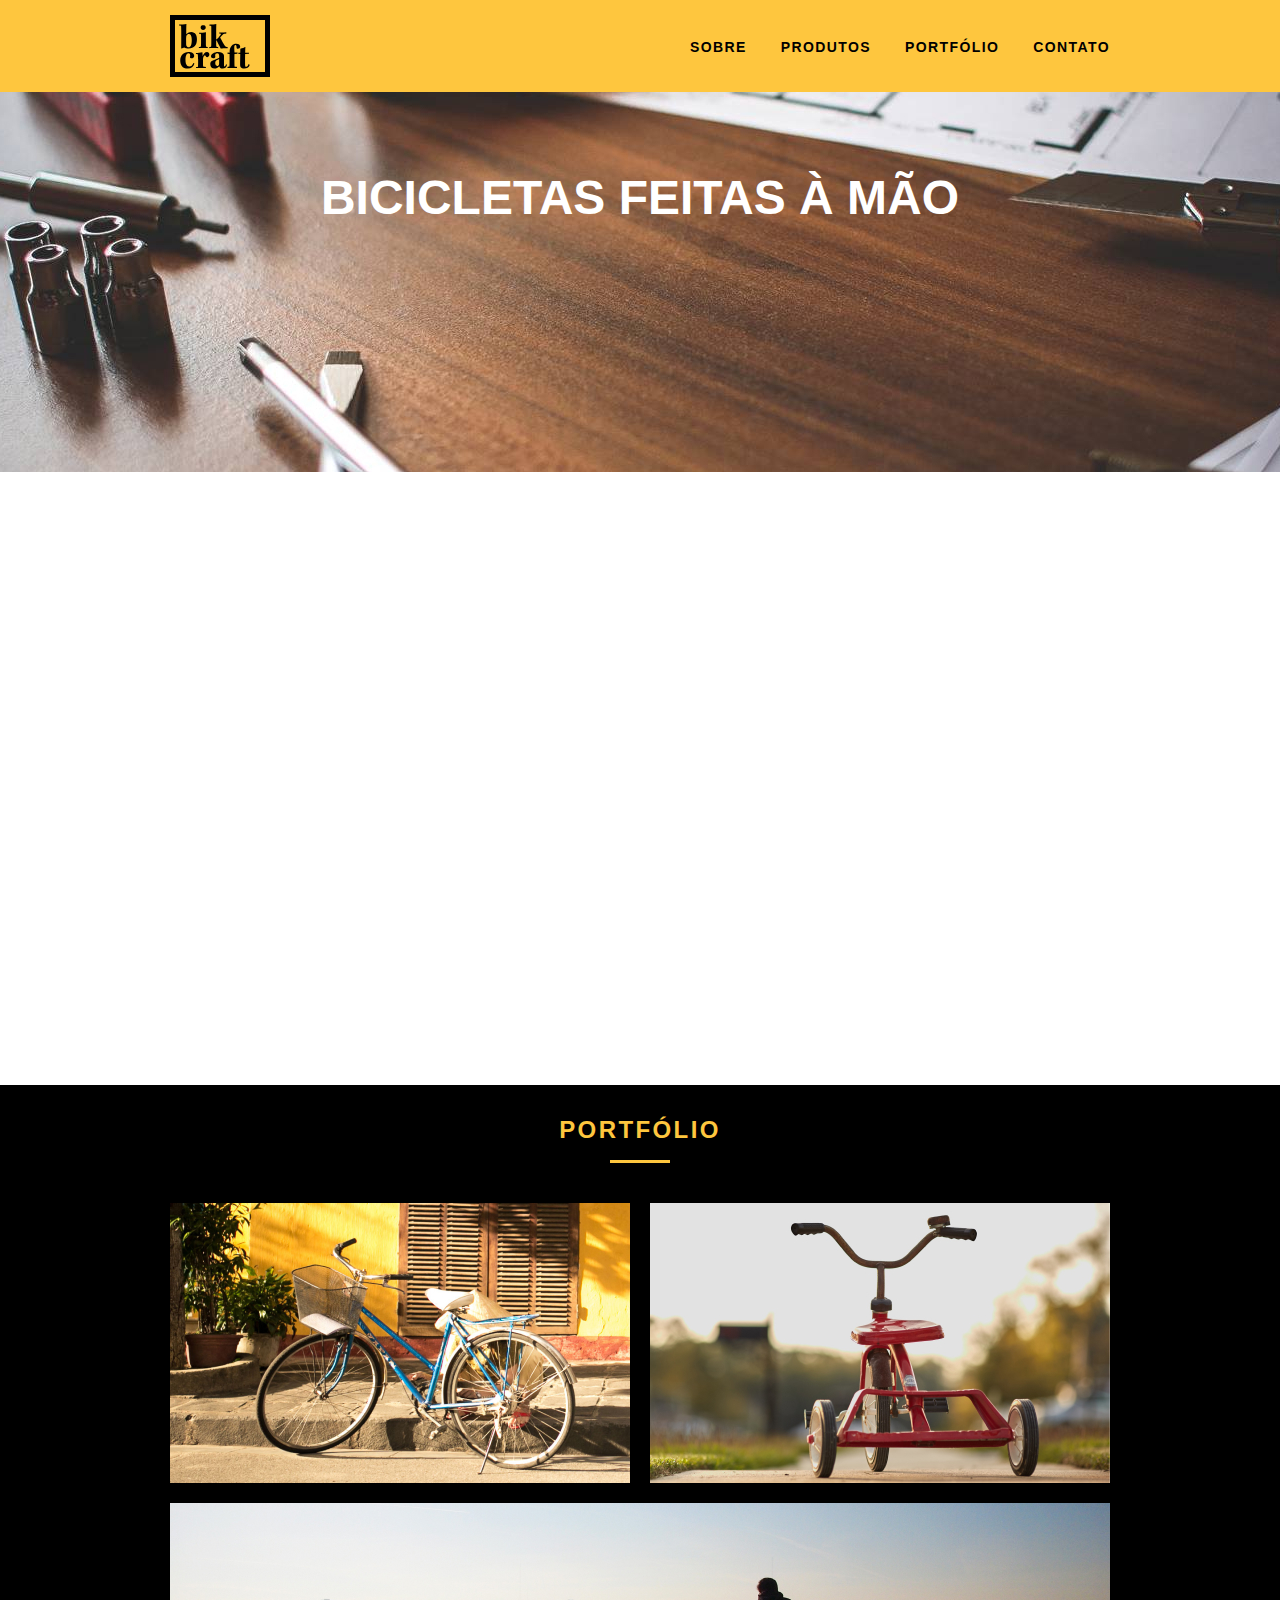
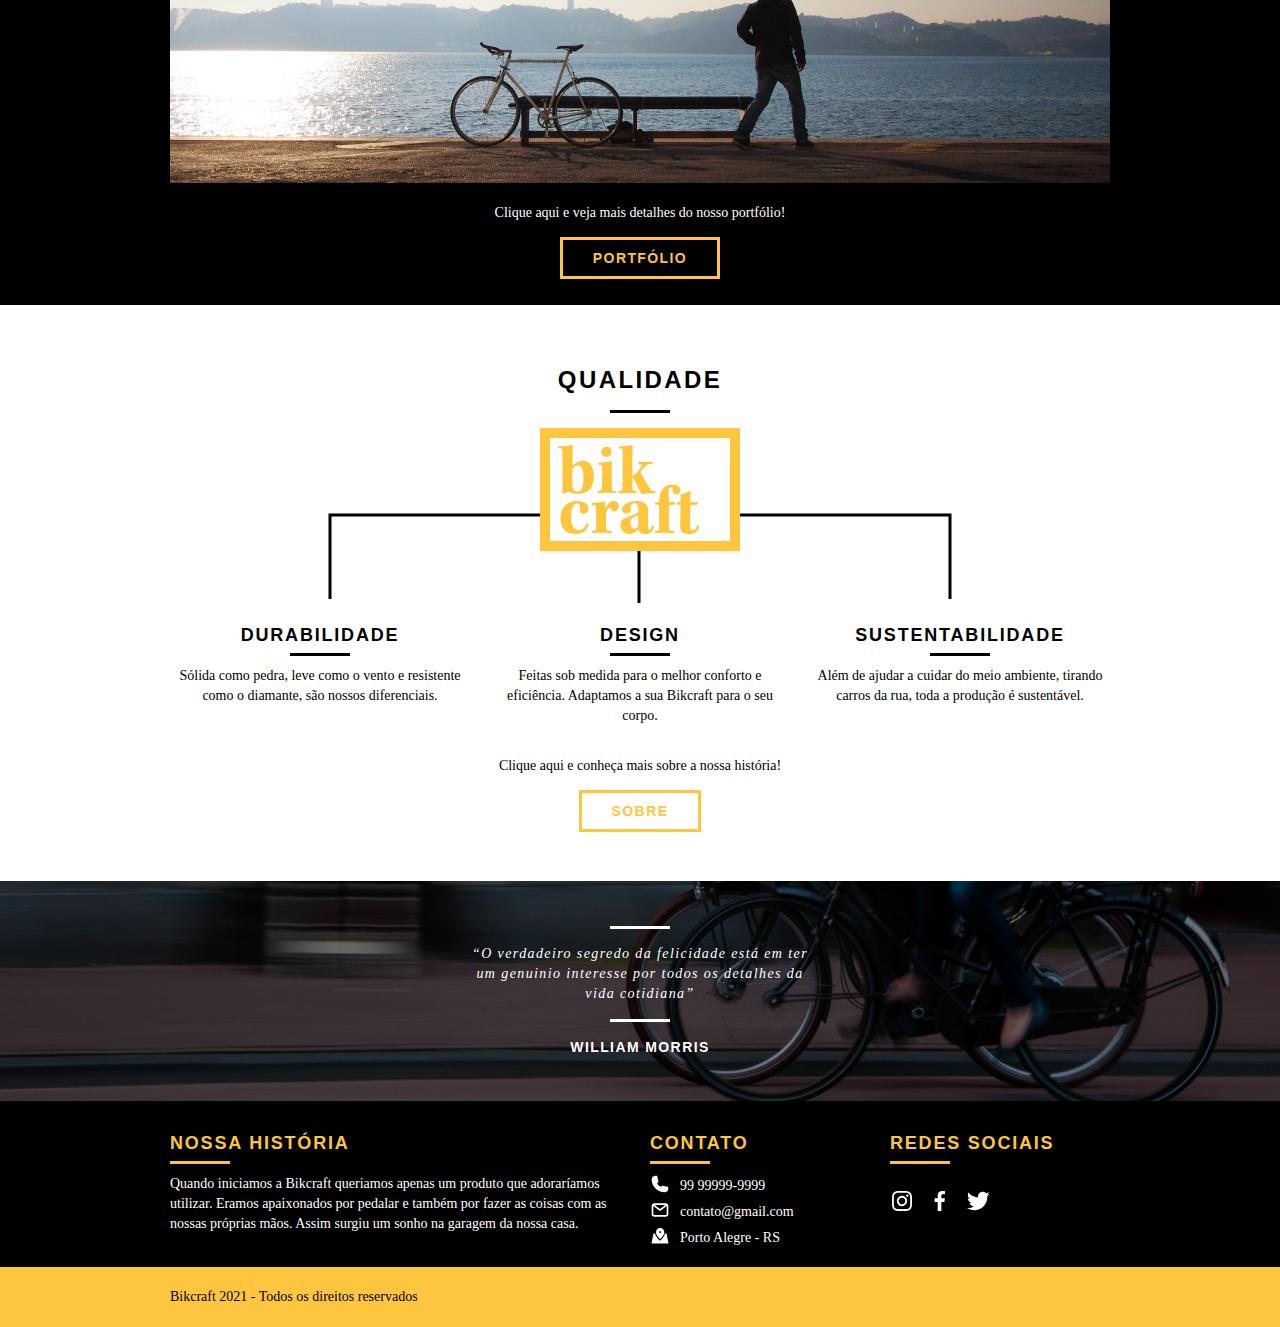
<file: index.html>
<!DOCTYPE html>
<html lang="pt-br">

<head>
  <meta charset="UTF-8">
  <meta http-equiv="X-UA-Compatible" content="IE=edge">
  <meta name="viewport" content="width=device-width, initial-scale=1.0">
  <title>Bikcraft - Bicicletas Personalizadas</title>
  <meta name="description"
    content="Compre sua bicicleta personalizada na Bikcraft. Possuimos diversos modelos, como Passeio, Esporte e Retrô.">
  <meta property="og:type" content="website" />
  <meta property="og:title" content="Bikcraft - Bicicletas Personalizadas" />
  <meta property="og:description"
    content="Compre sua bicicleta personalizada na Bikcraft. Possuimos diversos modelos, como Passeio, Esporte e Retrô." />
  <meta property="og:url" content="" />
  <meta property="og:image" content="/img/og-image.png" />
  <link rel="shortcut icon" href="../img/favicon.ico" type="image/x-icon">
  <link rel="stylesheet" href="./css/main.css">
  <script>
    document.documentElement.classList.add("js");
  </script>
</head>

<body>
  <header class="header">
    <div class="container menu">
      <div class="grid-4 logo_bikcraft">
        <a href="index.html" target="_self">
          <img src="./img/logo-bikcraft.svg" alt="logo bikcraft">
        </a>
      </div>
      <nav class="grid-12 menu_items">
        <ul>
          <li>
            <a href="./pages/sobre.html" target="_self">Sobre</a>
          </li>
          <li>
            <a href="./pages/produtos.html" target="_self">Produtos</a>
          </li>
          <li>
            <a href="./pages/portfolio.html" target="_self">Portfólio</a>
          </li>
          <li>
            <a href="./pages/contato.html" target="_self">Contato</a>
          </li>
        </ul>
      </nav>
    </div>
  </header>
  <section class="introduction">
    <div class="container">
      <h1 data-anime="400" class="fadeInDown">Bicicletas feitas à mão</h1>
      <blockquote class="quote fadeInDown" data-anime="800">
        <p>“Não tenha nada em sua casa que você não considere útil ou acredita ser bonito”</p>
        <cite>William Morris</cite>
      </blockquote>
      <a href="./pages/produtos.html" class="button_budget" data-anime="1200">Orçamento</a>
    </div>
  </section>
  <section class="container products fadeInDown" data-anime="1600">
    <h2 class="subtitle">Produtos</h2>
    <ul class="container_products">
      <li class="grid-1-3 product_tour">
        <a href="./pages/produtos.html">
          <img src="img/icone-passeio.svg" alt="icone produto passeio">
          <div class="product_tour_description">
            <h3>Passeio</h3>
            <p>Muito melhor do que passear pela orla a vidros fechados. </p>
          </div>
        </a>
      </li>
      <li class="grid-1-3 product_sport">
        <a href="./pages/produtos.html">
          <img src="img/icone-esporte.svg" alt="icone produto esporte">
          <div class="product_sport_description">
            <h3>Esporte</h3>
            <p>Mais rápida do que Forrest Gump, ninguém vai pegar você.</p>
          </div>
        </a>
      </li>
      <li class="grid-1-3 product_retro">
        <a href="./pages/produtos.html">
          <img src="img/icone-retro.svg" alt="icone produto retro">
          <div class="product_retro_description">
            <h3>Retrô</h3>
            <p>O passado volta para lembrarmos o que devemos fazer no futuro.</p>
          </div>
        </a>
      </li>
    </ul>
    <p class="call_to_action">Clique aqui e veja mais detalhes sobre nossas bicicletas!</p>
    <a href="./pages/produtos.html" class="button_products">Produtos</a>
  </section>
  <section class="portfolio">
    <div class="container">
      <h2 class="subtitle">Portfólio</h2>
      <ul class="pictures_list">
        <li class="grid-8">
          <img src="img/foto-portfolio-home-1.jpg" alt="foto portfólio">
        </li>
        <li class="grid-8">
          <img src="img/foto-portfolio-home-2.jpg" alt="foto portfólio">
        </li>
        <li class="grid-16">
          <img src="img/foto-portfolio-home-3.jpg" alt="foto portfólio">
        </li>
      </ul>
      <p class="call_to_action">Clique aqui e veja mais detalhes do nosso portfólio!</p>
      <a href="./pages/portfolio.html" class="button_portfolio">Portfólio</a>
    </div>
  </section>
  <section class="container quality">
    <h2 class="subtitle">Qualidade</h2>
    <img src="img/logo-bikcraft-qualidade.svg" alt="logo qualidade">
    <img src="img/lines.svg" alt="linhas">
    <ul class="quality_list">
      <li class="grid-1-3">
        <h3>Durabilidade</h3>
        <p>Sólida como pedra, leve como o vento e resistente como o diamante, são nossos diferenciais.</p>
      </li>
      <li class="grid-1-3">
        <h3>Design</h3>
        <p>Feitas sob medida para o melhor conforto e eficiência. Adaptamos a sua Bikcraft para o seu corpo.</p>
      </li>
      <li class="grid-1-3">
        <h3>Sustentabilidade</h3>
        <p>Além de ajudar a cuidar do meio ambiente, tirando carros da rua, toda a produção é sustentável.</p>
      </li>
    </ul>
    <p class="call_to_action">Clique aqui e conheça mais sobre a nossa história!</p>
    <a href="./pages/sobre.html" class="button_about">Sobre</a>
  </section>
  <div class="blockquote">
    <blockquote class="quote">
      <p>“O verdadeiro segredo da felicidade está em ter um genuinio interesse por todos os detalhes da vida
        cotidiana”</p>
      <cite>William Morris</cite>
    </blockquote>
  </div>
  <footer>
    <section class="footer_information">
      <div class="container">
        <ul class="information_list">
          <li class="grid-8">
            <h3>Nossa história</h3>
            <p>Quando iniciamos a Bikcraft queriamos apenas um produto que adoraríamos utilizar. Eramos
              apaixonados por pedalar e também por fazer as coisas com as nossas próprias mãos. Assim
              surgiu um sonho na garagem da nossa casa.</p>
          </li>
          <li class="grid-4">
            <h3>Contato</h3>
            <address>
              <p class="phone">99 99999-9999</p>
              <p class="email">contato@gmail.com</p>
              <p class="address">Porto Alegre - RS</p>
            </address>
          </li>
          <li class="grid-4">
            <h3>Redes sociais</h3>
            <ul class="social_list">
              <li><a href="https://instagram.com" target="_blank"><img src="img/icone-instagram.svg"
                    alt="ícone instagram"></a></li>
              <li><a href="https://facebook.com" target="_blank"><img src="img/icone-facebook.svg"
                    alt="ícone facebook"></a>
              </li>
              <li><a href="https://twitter.com" target="_blank"><img src="img/icone-twitter.svg"
                    alt="ícone twitter"></a>
              </li>
            </ul>
          </li>
        </ul>
      </div>
    </section>
    <div class="copyright">
      <div class="container">
        <p class="grid-16">Bikcraft 2021 - Todos os direitos reservados</p>
      </div>
    </div>
  </footer>
  <script src="js/simple-anime.js"></script>
  <script src="js/script.js"></script>
</body>
</html>
</file>
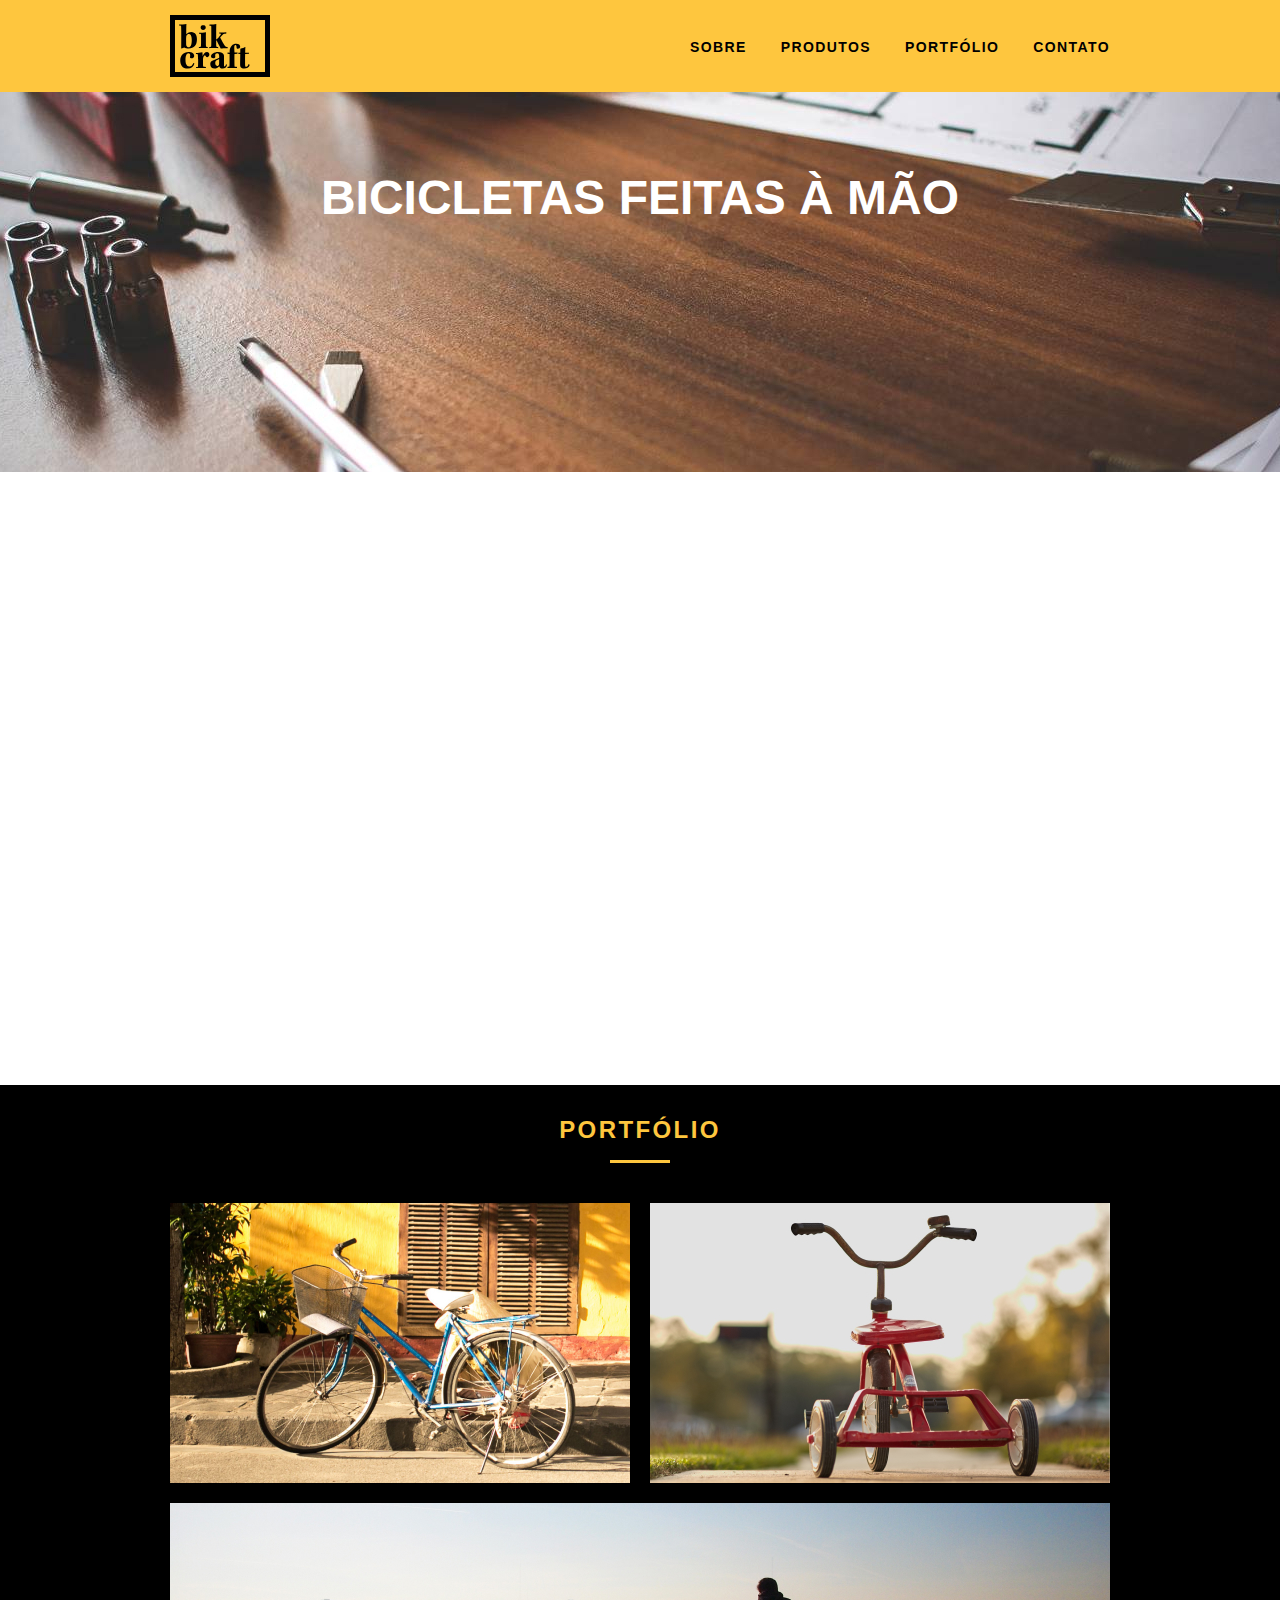
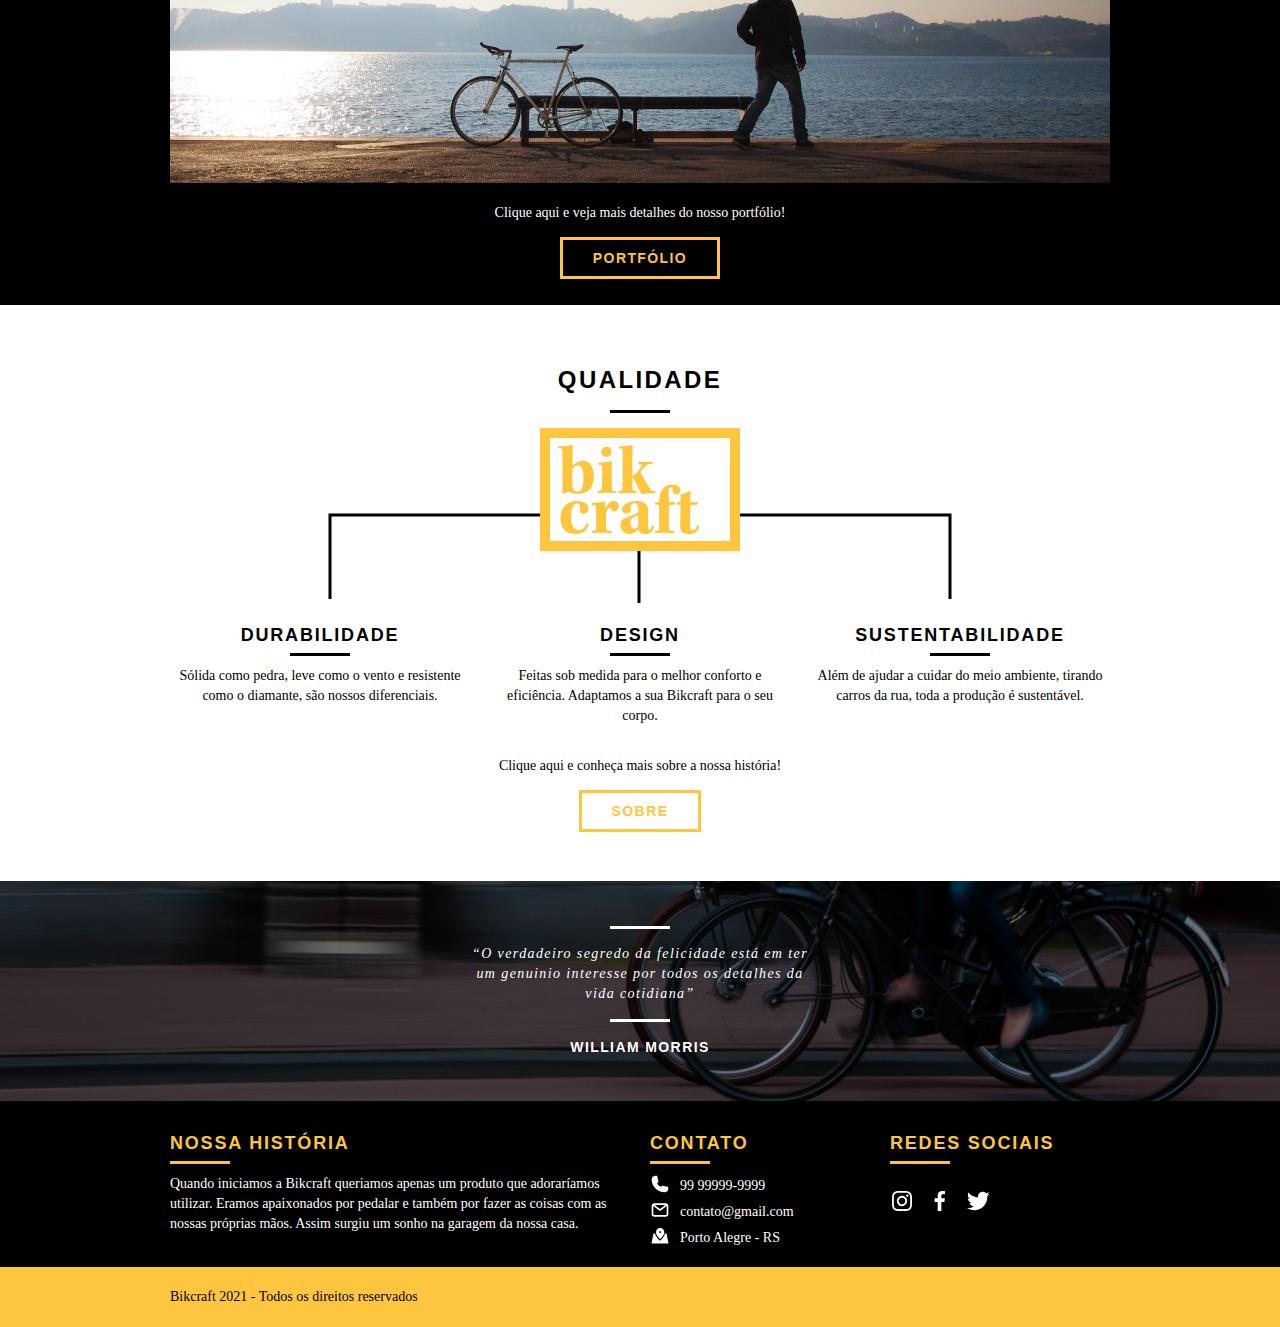
<file: pages/index.html>
<!DOCTYPE html>
<html lang="pt-br">

<head>
  <meta charset="UTF-8">
  <meta http-equiv="X-UA-Compatible" content="IE=edge">
  <meta name="viewport" content="width=device-width, initial-scale=1.0">
  <title>Bikcraft - Bicicletas Personalizadas</title>
  <meta name="description"
    content="Compre sua bicicleta personalizada na Bikcraft. Possuimos diversos modelos, como Passeio, Esporte e Retrô.">
  <meta property="og:type" content="website" />
  <meta property="og:title" content="Bikcraft - Bicicletas Personalizadas" />
  <meta property="og:description"
    content="Compre sua bicicleta personalizada na Bikcraft. Possuimos diversos modelos, como Passeio, Esporte e Retrô." />
  <meta property="og:url" content="" />
  <meta property="og:image" content="/img/og-image.png" />
  <link rel="shortcut icon" href="../img/favicon.ico" type="image/x-icon">
  <link rel="stylesheet" href="../css/main.css">
  <script>
    document.documentElement.classList.add("js");
  </script>
</head>

<body>
  <header class="header">
    <div class="container menu">
      <div class="grid-4 logo_bikcraft">
        <a href="index.html" target="_self">
          <img src="../img/logo-bikcraft.svg" alt="logo bikcraft">
        </a>
      </div>
      <nav class="grid-12 menu_items">
        <ul>
          <li>
            <a href="sobre.html" target="_self">Sobre</a>
          </li>
          <li>
            <a href="produtos.html" target="_self">Produtos</a>
          </li>
          <li>
            <a href="portfolio.html" target="_self">Portfólio</a>
          </li>
          <li>
            <a href="contato.html" target="_self">Contato</a>
          </li>
        </ul>
      </nav>
    </div>
  </header>
  <section class="introduction">
    <div class="container">
      <h1 data-anime="400" class="fadeInDown">Bicicletas feitas à mão</h1>
      <blockquote class="quote fadeInDown" data-anime="800">
        <p>“Não tenha nada em sua casa que você não considere útil ou acredita ser bonito”</p>
        <cite>William Morris</cite>
      </blockquote>
      <a href="produtos.html" class="button_budget" data-anime="1200">Orçamento</a>
    </div>
  </section>
  <section class="container products fadeInDown" data-anime="1600">
    <h2 class="subtitle">Produtos</h2>
    <ul class="container_products">
      <li class="grid-1-3 product_tour">
        <a href="produtos.html">
          <img src="../img/icone-passeio.svg" alt="icone produto passeio">
          <div class="product_tour_description">
            <h3>Passeio</h3>
            <p>Muito melhor do que passear pela orla a vidros fechados. </p>
          </div>
        </a>
      </li>
      <li class="grid-1-3 product_sport">
        <a href="produtos.html">
          <img src="../img/icone-esporte.svg" alt="icone produto esporte">
          <div class="product_sport_description">
            <h3>Esporte</h3>
            <p>Mais rápida do que Forrest Gump, ninguém vai pegar você.</p>
          </div>
        </a>
      </li>
      <li class="grid-1-3 product_retro">
        <a href="produtos.html">
          <img src="../img/icone-retro.svg" alt="icone produto retro">
          <div class="product_retro_description">
            <h3>Retrô</h3>
            <p>O passado volta para lembrarmos o que devemos fazer no futuro.</p>
          </div>
        </a>
      </li>
    </ul>
    <p class="call_to_action">Clique aqui e veja mais detalhes sobre nossas bicicletas!</p>
    <a href="produtos.html" class="button_products">Produtos</a>
  </section>
  <section class="portfolio">
    <div class="container">
      <h2 class="subtitle">Portfólio</h2>
      <ul class="pictures_list">
        <li class="grid-8">
          <img src="../img/foto-portfolio-home-1.jpg" alt="foto portfólio">
        </li>
        <li class="grid-8">
          <img src="../img/foto-portfolio-home-2.jpg" alt="foto portfólio">
        </li>
        <li class="grid-16">
          <img src="../img/foto-portfolio-home-3.jpg" alt="foto portfólio">
        </li>
      </ul>
      <p class="call_to_action">Clique aqui e veja mais detalhes do nosso portfólio!</p>
      <a href="portfolio.html" class="button_portfolio">Portfólio</a>
    </div>
  </section>
  <section class="container quality">
    <h2 class="subtitle">Qualidade</h2>
    <img src="../img/logo-bikcraft-qualidade.svg" alt="logo qualidade">
    <img src="../img/lines.svg" alt="linhas">
    <ul class="quality_list">
      <li class="grid-1-3">
        <h3>Durabilidade</h3>
        <p>Sólida como pedra, leve como o vento e resistente como o diamante, são nossos diferenciais.</p>
      </li>
      <li class="grid-1-3">
        <h3>Design</h3>
        <p>Feitas sob medida para o melhor conforto e eficiência. Adaptamos a sua Bikcraft para o seu corpo.</p>
      </li>
      <li class="grid-1-3">
        <h3>Sustentabilidade</h3>
        <p>Além de ajudar a cuidar do meio ambiente, tirando carros da rua, toda a produção é sustentável.</p>
      </li>
    </ul>
    <p class="call_to_action">Clique aqui e conheça mais sobre a nossa história!</p>
    <a href="sobre.html" class="button_about">Sobre</a>
  </section>
  <div class="blockquote">
    <blockquote class="quote">
      <p>“O verdadeiro segredo da felicidade está em ter um genuinio interesse por todos os detalhes da vida
        cotidiana”</p>
      <cite>William Morris</cite>
    </blockquote>
  </div>
  <footer>
    <section class="footer_information">
      <div class="container">
        <ul class="information_list">
          <li class="grid-8">
            <h3>Nossa história</h3>
            <p>Quando iniciamos a Bikcraft queriamos apenas um produto que adoraríamos utilizar. Eramos
              apaixonados por pedalar e também por fazer as coisas com as nossas próprias mãos. Assim
              surgiu um sonho na garagem da nossa casa.</p>
          </li>
          <li class="grid-4">
            <h3>Contato</h3>
            <address>
              <p class="phone">99 99999-9999</p>
              <p class="email">contato@gmail.com</p>
              <p class="address">Porto Alegre - RS</p>
            </address>
          </li>
          <li class="grid-4">
            <h3>Redes sociais</h3>
            <ul class="social_list">
              <li><a href="https://instagram.com" target="_blank"><img src="../img/icone-instagram.svg"
                    alt="ícone instagram"></a></li>
              <li><a href="https://facebook.com" target="_blank"><img src="../img/icone-facebook.svg"
                    alt="ícone facebook"></a>
              </li>
              <li><a href="https://twitter.com" target="_blank"><img src="../img/icone-twitter.svg"
                    alt="ícone twitter"></a>
              </li>
            </ul>
          </li>
        </ul>
      </div>
    </section>
    <div class="copyright">
      <div class="container">
        <p class="grid-16">Bikcraft 2021 - Todos os direitos reservados</p>
      </div>
    </div>
  </footer>
  <script src="../js/simple-anime.js"></script>
  <script src="../js/script.js"></script>
</body>
</html>
</file>
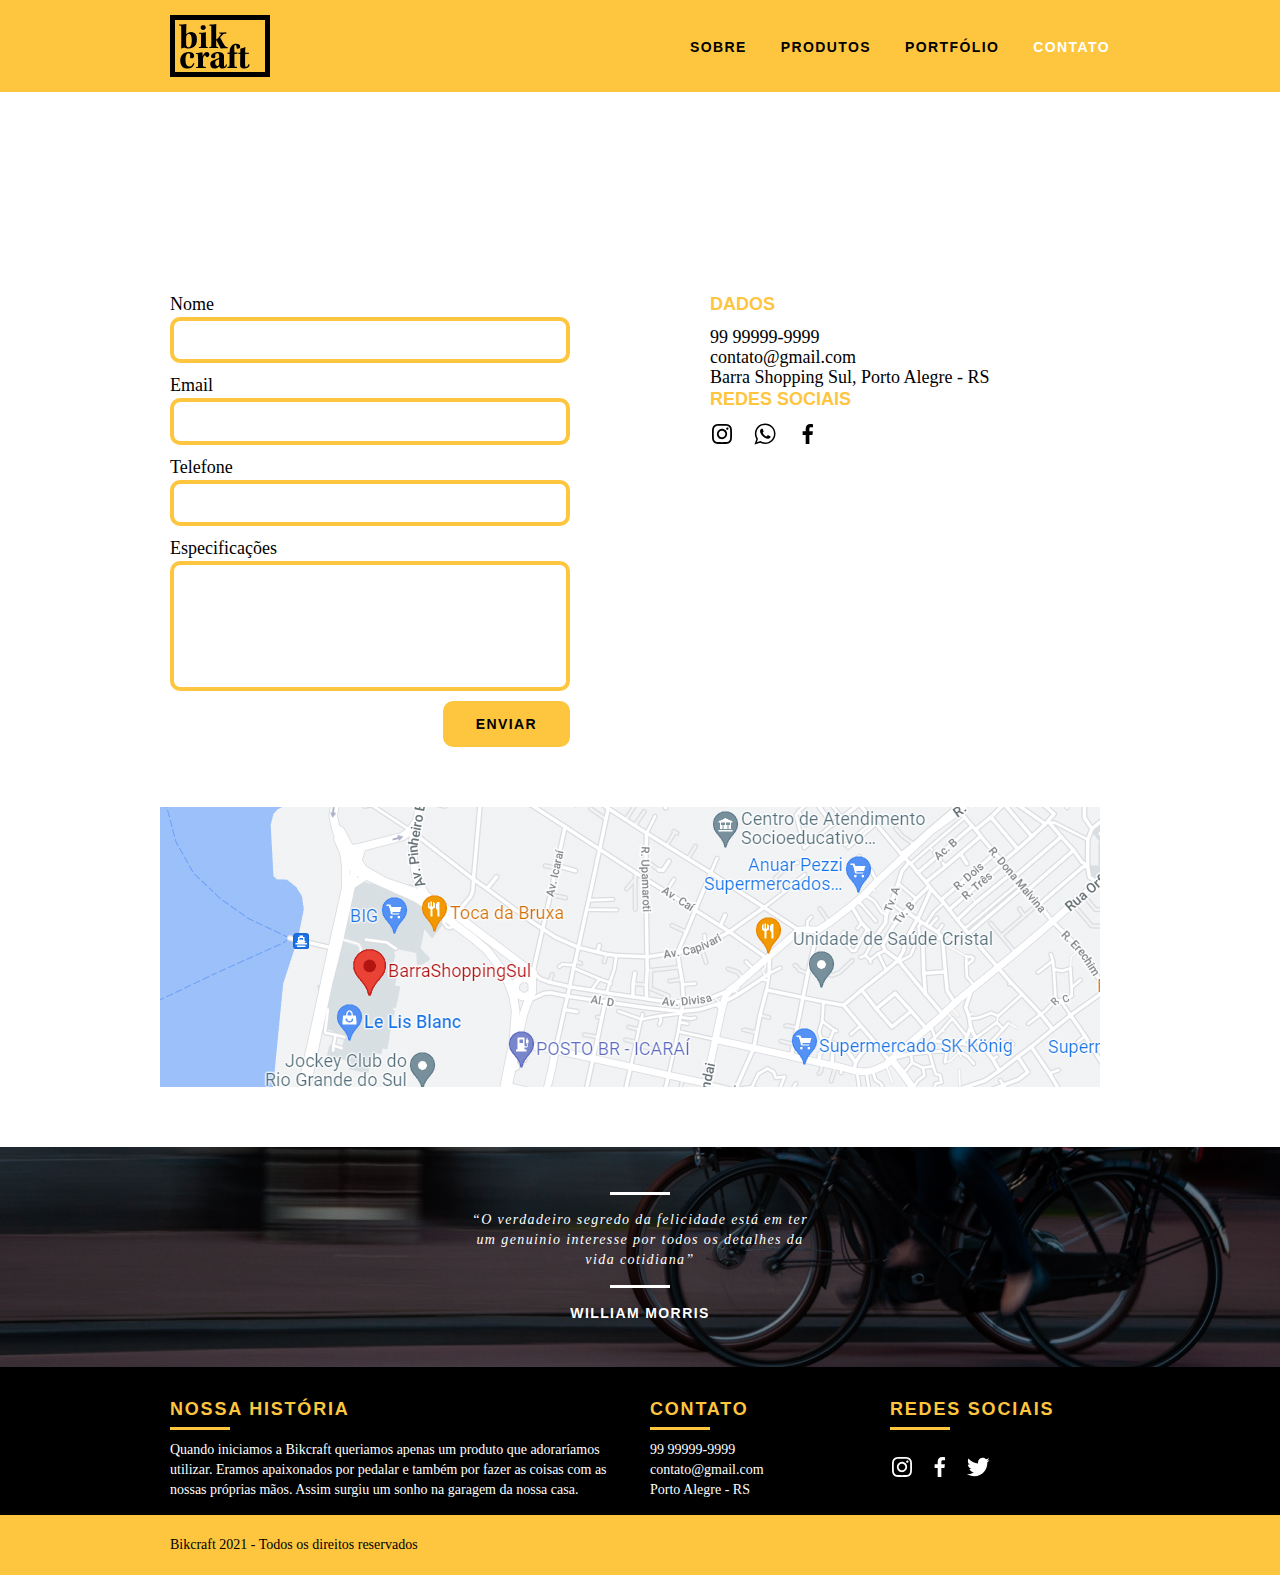
<file: contato.html>
<!DOCTYPE html>
<html lang="pt-BR">

<head>
  <meta charset="UTF-8">
  <meta http-equiv="X-UA-Compatible" content="IE=edge">
  <meta name="viewport" content="width=device-width, initial-scale=1.0">
  <title>Bikcarft - Contato - Entre em contato conosco</title>
  <link rel="shortcut icon" href="img/favicon.ico" type="image/x-icon">
  <link rel="stylesheet" href="/css/normalize.css">
  <link rel="stylesheet" href="css/grid.css">
  <link rel="stylesheet" href="css/style.css">
  <link rel="stylesheet" href="css/contato.css">
  <link rel="stylesheet" href="css/responsivo.css">
</head>

<body>
  <header class="header">
    <div class="container menu">
      <div class="grid-4 logo_bikcraft">
        <a href="index.html" target="_self">
          <img src="img/logo-bikcraft.svg" alt="logo bikcraft">
        </a>
      </div>
      <nav class="grid-12 menu_items">
        <ul>
          <li>
            <a href="sobre.html" target="_self">Sobre</a>
          </li>
          <li>
            <a href="produtos.html" target="_self">Produtos</a>
          </li>
          <li>
            <a href="portfolio.html" target="_self">Portfólio</a>
          </li>
          <li>
            <a class="active" href="contato.html" target="_self">Contato</a>
          </li>
        </ul>
      </nav>
    </div>
  </header>
  <section class="internal_introduction">
    <div class="container">
      <h1>Produtos</h1>
      <p>Tire suas dúvidas com a gente</p>
    </div>
  </section>
  <section class="container contact_information">
    <form id="form_budget" class="grid-7 form">
      <label for="name">Nome</label>
      <input type="text" id="name" required>
      <label for="email">Email</label>
      <input type="text" id="email" required>
      <label for="phone">Telefone</label>
      <input type="text" id="phone" required>
      <label for="message">Especificações</label>
      <textarea name="message" id="message"></textarea>
      <button type="submit">Enviar</button>
    </form>
    <div class="grid-7 contact">
      <h3>Dados</h3>
      <address>
        <p id="phone_contact">99 99999-9999</p>
        <p id="email_contact">contato@gmail.com</p>
        <p id="address_contact">Barra Shopping Sul, Porto Alegre - RS</p>
      </address>
      <h3>Redes Sociais</h3>
      <ul class="redes_sociais">
        <li><a href="https://instagram.com"><img src="img/icone-instagram-black.svg" alt="ícone instagram"></a></li>
        <li><a href="https://whatsapp.com"><img src="img/icone-whatsapp-black.svg" alt="ícone whatsapp"></a></li>
        <li><a href="https://facebook.com"><img src="img/icone-facebook-black.svg" alt="ícone facebook"></a></li>
      </ul>
    </div>
  </section>
  <section class="container mapa">
    <a href="https://www.google.com/maps/place/BarraShoppingSul/@-30.0846697,-51.2480271,17z/data=!3m1!4b1!4m5!3m4!1s0x951979d2d2c319bb:0x634d012e6d0d3b52!8m2!3d-30.0846697!4d-51.2458384" target="_blank"><img src="img/mapa.jpg" alt="localização"></a>
  </section>
  <section class="blockquote">
    <blockquote class="quote">
      <p>“O verdadeiro segredo da felicidade está em ter um genuinio interesse por todos os detalhes da vida
        cotidiana”</p>
      <cite>William Morris</cite>
    </blockquote>
  </section>
  <footer>
    <section class="footer_information">
      <div class="container">
        <ul class="information_list">
          <li class="grid-8">
            <h3>Nossa história</h3>
            <p>Quando iniciamos a Bikcraft queriamos apenas um produto que adoraríamos utilizar. Eramos
              apaixonados por pedalar e também por fazer as coisas com as nossas próprias mãos. Assim
              surgiu um sonho na garagem da nossa casa.</p>
          </li>
          <li class="grid-4">
            <address>
              <h3>Contato</h3>
              <p id="phone">99 99999-9999</p>
              <p id="email">contato@gmail.com</p>
              <p id="address">Porto Alegre - RS</p>
            </address>
          </li>
          <li class="grid-4">
            <h3>Redes sociais</h3>
            <ul class="social_list">
              <li><a href="https://instagram.com" target="_blank"><img src="img/icone-instagram.svg" alt="ícone instagram"></a></li>
              <li><a href="https://facebook.com" target="_blank"><img src="img/icone-facebook.svg" alt="ícone facebook"></a>
              </li>
              <li><a href="https://twitter.com" target="_blank"><img src="img/icone-twitter.svg" alt="ícone twitter"></a>
              </li>
            </ul>
          </li>
        </ul>
      </div>
    </section>
    <section class="copyright">
      <div class="container">
        <p class="grid-16">Bikcraft 2021 - Todos os direitos reservados</p>
      </div>
    </section>
  </footer>
</body>

</html>
</file>
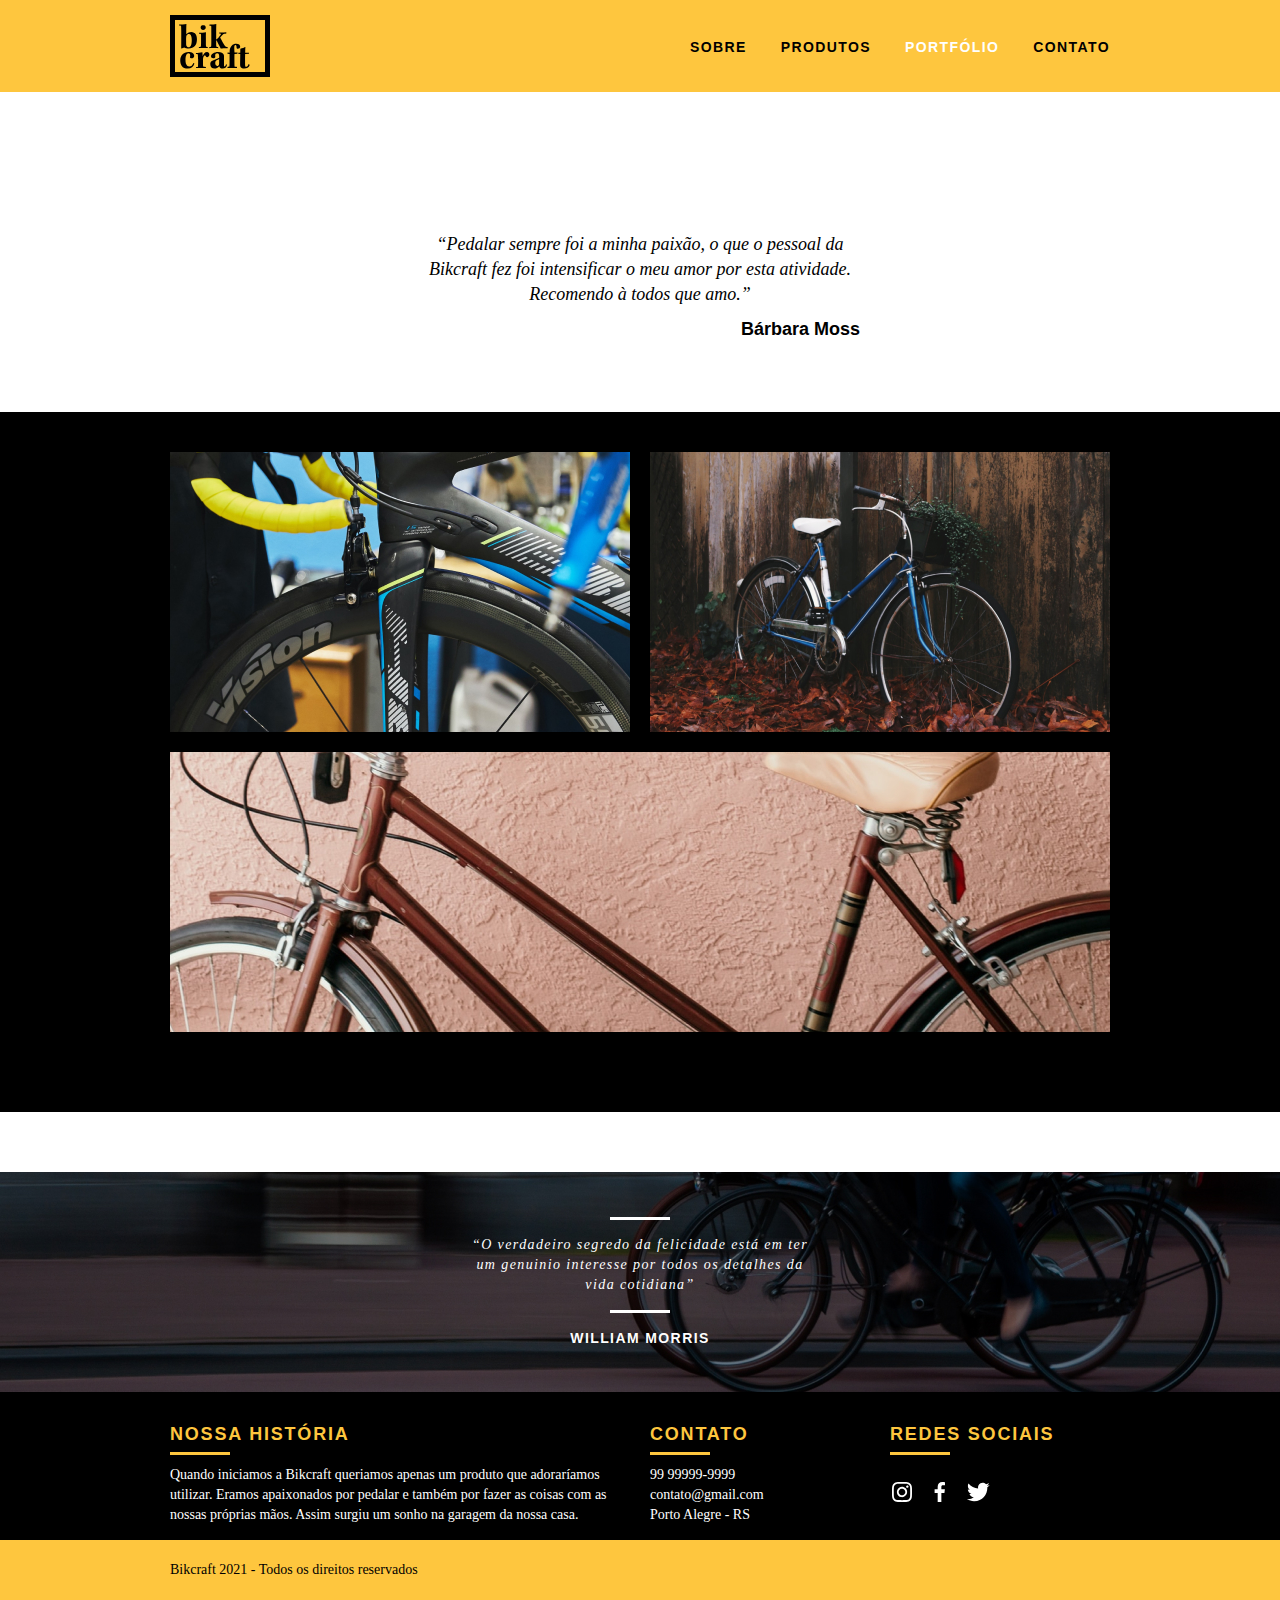
<file: portfolio.html>
<!DOCTYPE html>
<html lang="pt-BR">

<head>
  <meta charset="UTF-8">
  <meta http-equiv="X-UA-Compatible" content="IE=edge">
  <meta name="viewport" content="width=device-width, initial-scale=1.0">
  <title>Bikcraft - Portfólio - Conheça o portfólio de clientes</title>
  <link rel="shortcut icon" href="img/favicon.ico" type="image/x-icon">
  <link rel="stylesheet" href="css/normalize.css">
  <link rel="stylesheet" href="css/grid.css">
  <link rel="stylesheet" href="css/style.css">
  <link rel="stylesheet" href="css/portfolio.css">
  <link rel="stylesheet" href="css/responsivo.css">
</head>

<body>
  <header class="header">
    <div class="container menu">
      <div class="grid-4 logo_bikcraft">
        <a href="index.html" target="_self">
          <img src="img/logo-bikcraft.svg" alt="logo bikcraft">
        </a>
      </div>
      <nav class="grid-12 menu_items">
        <ul>
          <li>
            <a href="sobre.html" target="_self">Sobre</a>
          </li>
          <li>
            <a href="produtos.html" target="_self">Produtos</a>
          </li>
          <li>
            <a class="active" href="portfolio.html" target="_self">Portfólio</a>
          </li>
          <li>
            <a href="contato.html" target="_self">Contato</a>
          </li>
        </ul>
      </nav>
    </div>
  </header>
  <section class="internal_introduction">
    <div class="container">
      <h1>Portólio</h1>
      <p>Saiba o que nossos clientes acham do nosso produto</p>
    </div>
  </section>
  <blockquote class="container clients_quotes">
    <p>“Pedalar sempre foi a minha paixão, o que o pessoal da Bikcraft fez foi intensificar o meu amor por esta
      atividade. Recomendo à todos que amo.”</p>
    <cite>Bárbara Moss</cite>
  </blockquote>
  <section class="internal_portfolio">
    <div class="container">
      <ul class="pictures_list">
        <li class="grid-8">
          <img src="img/foto-portfolio-1.jpg" alt="foto portfólio">
        </li>
        <li class="grid-8">
          <img src="img/foto-portfolio-2.jpg" alt="foto portfólio">
        </li>
        <li class="grid-16">
          <img src="img/foto-portfolio-3.jpg" alt="foto portfólio">
        </li>
      </ul>
    </div>
  </section>
  <section class="blockquote">
    <blockquote class="quote">
      <p>“O verdadeiro segredo da felicidade está em ter um genuinio interesse por todos os detalhes da vida cotidiana”
      </p>
      <cite>William Morris</cite>
    </blockquote>
  </section>
  <footer>
    <section class="footer_information">
      <div class="container">
        <ul class="information_list">
          <li class="grid-8">
            <h3>Nossa história</h3>
            <p>Quando iniciamos a Bikcraft queriamos apenas um produto que adoraríamos utilizar. Eramos apaixonados por
              pedalar e também por fazer as coisas com as nossas próprias mãos. Assim surgiu um sonho na garagem da
              nossa casa.</p>
          </li>
          <li class="grid-4">
            <address>
              <h3>Contato</h3>
              <p id="phone">99 99999-9999</p>
              <p id="email">contato@gmail.com</p>
              <p id="address">Porto Alegre - RS</p>
            </address>
          </li>
          <li class="grid-4">
            <h3>Redes sociais</h3>
            <ul class="social_list">
              <li><a href="https://instagram.com" target="_blank"><img src="img/icone-instagram.svg" alt="ícone instagram"></a></li>
              <li><a href="https://facebook.com" target="_blank"><img src="img/icone-facebook.svg" alt="ícone facebook"></a></li>
              <li><a href="https://twitter.com" target="_blank"><img src="img/icone-twitter.svg" alt="ícone twitter"></a></li>
            </ul>
          </li>
        </ul>
      </div>
    </section>
    <section class="copyright">
      <div class="container">
        <p class="grid-16">Bikcraft 2021 - Todos os direitos reservados</p>
      </div>
    </section>
  </footer>
</body>

</html>
</file>
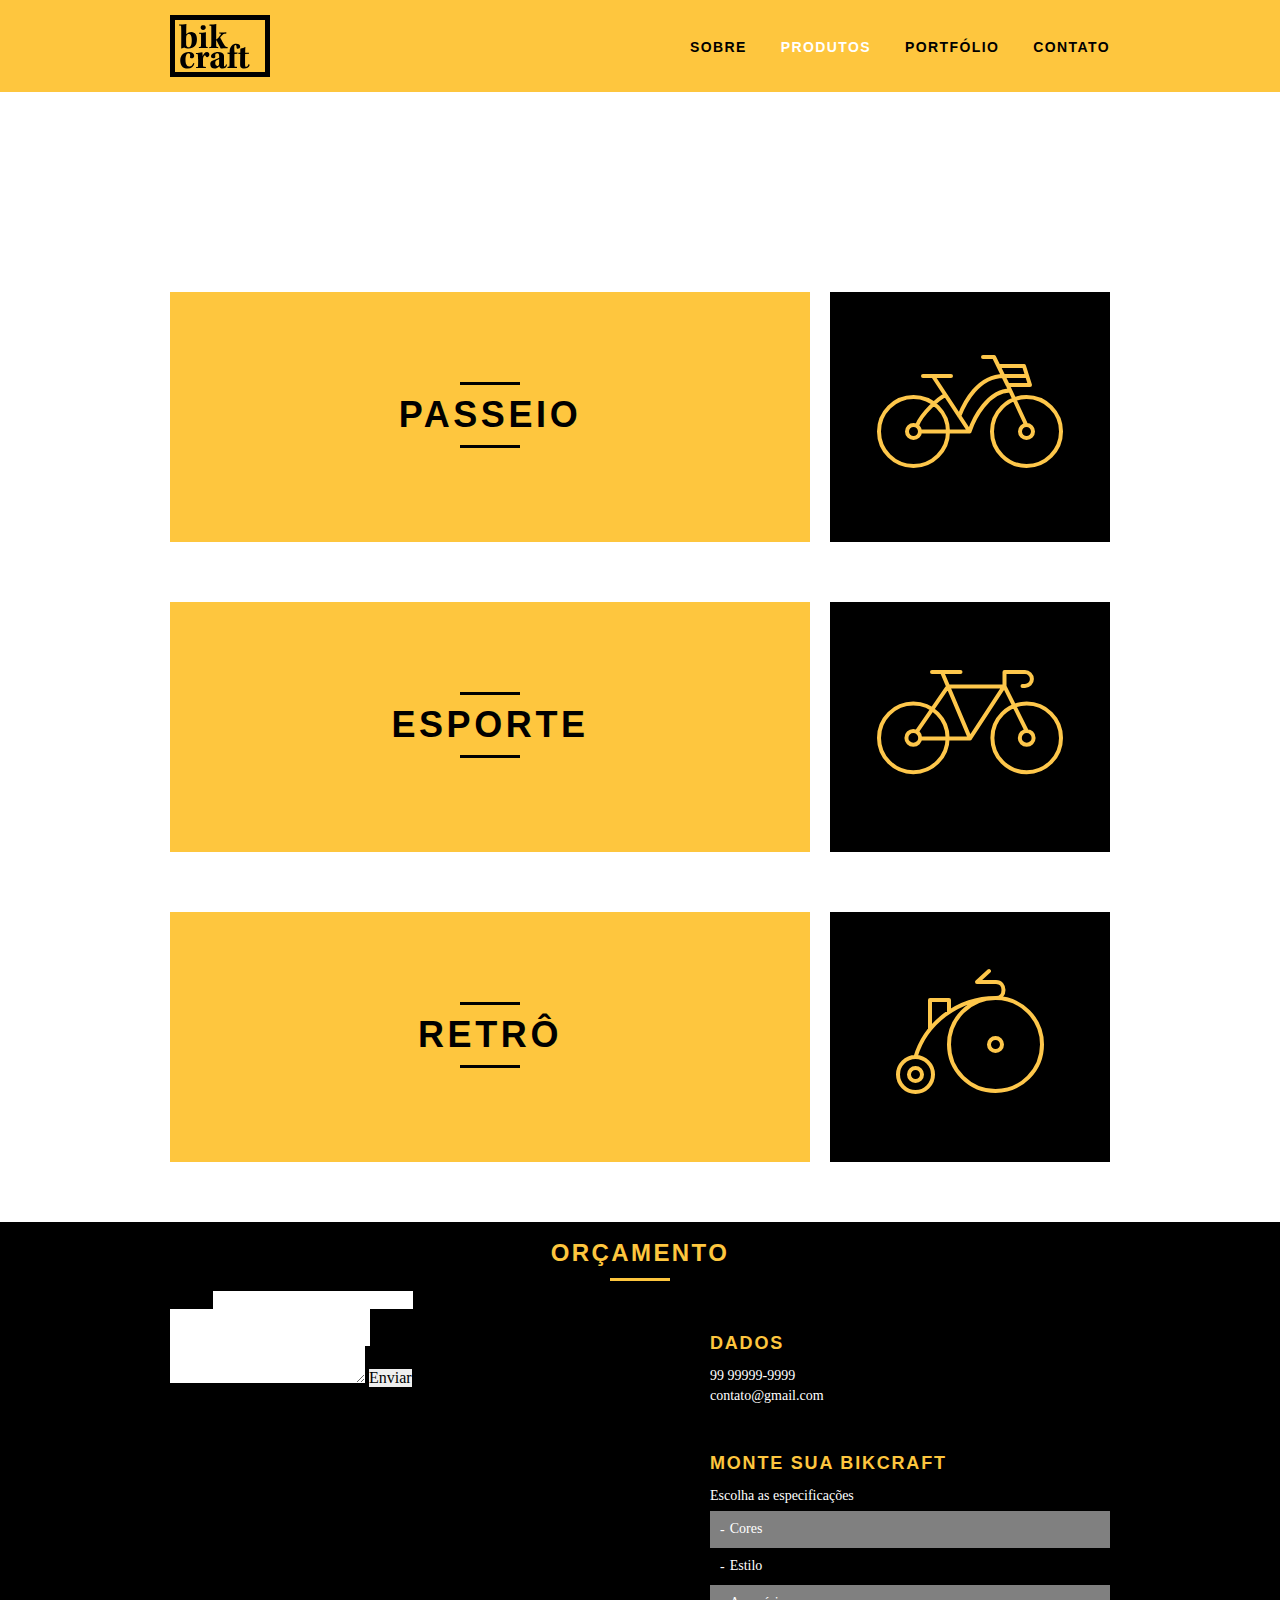
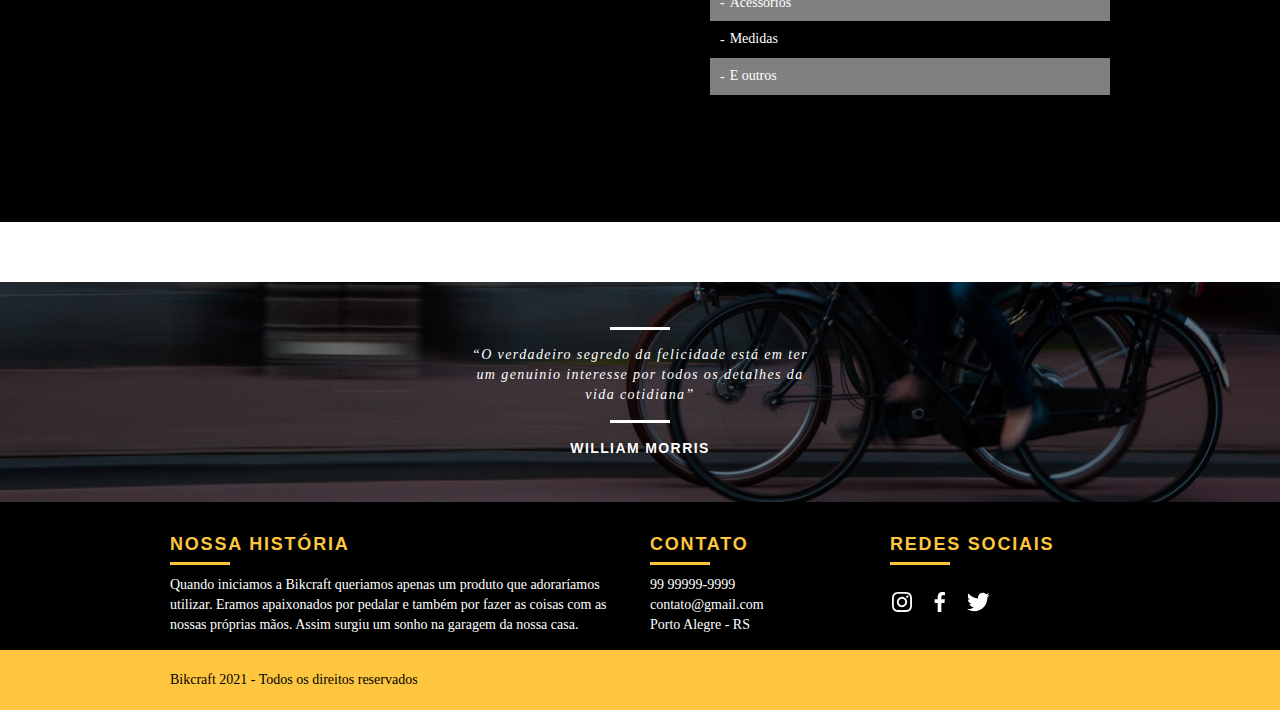
<file: produtos.html>
<!DOCTYPE html>
<html lang="pt-BR">

<head>
  <meta charset="UTF-8">
  <meta http-equiv="X-UA-Compatible" content="IE=edge">
  <meta name="viewport" content="width=device-width, initial-scale=1.0">
  <title>Bikcraft - Produtos</title>
  <link rel="shortcut icon" href="img/favicon.ico" type="image/x-icon">
  <link rel="stylesheet" href="css/normalize.css">
  <link rel="stylesheet" href="css/grid.css">
  <link rel="stylesheet" href="css/style.css">
  <link rel="stylesheet" href="css/produtos.css">
  <link rel="stylesheet" href="css/responsivo.css">
</head>

<body>
  <header class="header">
    <div class="container menu">
      <div class="grid-4 logo_bikcraft">
        <a href="index.html" target="_self">
          <img src="img/logo-bikcraft.svg" alt="logo bikcraft">
        </a>
      </div>
      <nav class="grid-12 menu_items">
        <ul>
          <li>
            <a href="sobre.html" target="_self">Sobre</a>
          </li>
          <li>
            <a class="active" href="produtos.html" target="_self">Produtos</a>
          </li>
          <li>
            <a href="portfolio.html" target="_self">Portfólio</a>
          </li>
          <li>
            <a href="contato.html" target="_self">Contato</a>
          </li>
        </ul>
      </nav>
    </div>
  </header>
  <section class="internal_introduction">
    <div class="container">
      <h1>Produtos</h1>
      <p>Conhecça nossos produtos!</p>
    </div>
  </section>
  <section class="internal_products">
    <div class="container internal_product_tour">
      <div class="grid-11 product_name">
        <h2>Passeio</h2>
      </div>
      <div class="grid-5 product_icon">
        <img src="img/icone-passeio.svg" alt="ícone passeio">
      </div>
    </div>
    <div class="container internal_product_sport">
      <div class="grid-11 product_name">
        <h2>Esporte</h2>
      </div>
      <div class="grid-5 product_icon">
        <img src="img/icone-esporte.svg" alt="ícone esporte">
      </div>
    </div>
    <div class="container internal_product_retro">
      <div class="grid-11 product_name">
        <h2>Retrô</h2>
      </div>
      <div class="grid-5 product_icon">
        <img src="img/icone-retro.svg" alt="ícone retrô">
      </div>
    </div>
  </section>
  <section class="budget">
    <div class="container">
      <h2 class="subtitle">Orçamento</h2>
      <form id="form_budget" class="grid-7 form">
        <label for="name">Nome</label>
        <input type="text" id="name" required>
        <label for="email">Email</label>
        <input type="text" id="email" required>
        <label for="phone">Telefone</label>
        <input type="text" id="phone" required>
        <label for="message">Especificações</label>
        <textarea name="message" id="message"></textarea>
        <button type="submit">Enviar</button>
      </form>
      <div class="grid-7 data_information">
        <address>
          <h3>Dados</h3>
          <p id="phone">99 99999-9999</p>
          <p id="email">contato@gmail.com</p>
        </address>
        <h3>Monte sua bikcraft</h3>
        <p>Escolha as especificações</p>
        <ul>
          <li>Cores</li>
          <li>Estilo</li>
          <li>Acessórios</li>
          <li>Medidas</li>
          <li>E outros</li>
        </ul>
      </div>
    </div>
  </section>
  <section class="blockquote">
    <blockquote class="quote">
      <p>“O verdadeiro segredo da felicidade está em ter um genuinio interesse por todos os detalhes da vida cotidiana”
      </p>
      <cite>William Morris</cite>
    </blockquote>
  </section>
  <footer>
    <section class="footer_information">
      <div class="container">
        <ul class="information_list">
          <li class="grid-8">
            <h3>Nossa história</h3>
            <p>Quando iniciamos a Bikcraft queriamos apenas um produto que adoraríamos utilizar. Eramos apaixonados por
              pedalar e também por fazer as coisas com as nossas próprias mãos. Assim surgiu um sonho na garagem da
              nossa casa.</p>
          </li>
          <li class="grid-4">
            <address>
              <h3>Contato</h3>
              <p id="phone">99 99999-9999</p>
              <p id="email">contato@gmail.com</p>
              <p id="address">Porto Alegre - RS</p>
            </address>
          </li>
          <li class="grid-4">
            <h3>Redes sociais</h3>
            <ul class="social_list">
              <li><a href="https://instagram.com" target="_blank"><img src="img/icone-instagram.svg" alt="ícone instagram"></a></li>
              <li><a href="https://facebook.com" target="_blank"><img src="img/icone-facebook.svg" alt="ícone facebook"></a></li>
              <li><a href="https://twitter.com" target="_blank"><img src="img/icone-twitter.svg" alt="ícone twitter"></a></li>
            </ul>
          </li>
        </ul>
      </div>
    </section>
    <section class="copyright">
      <div class="container">
        <p class="grid-16">Bikcraft 2021 - Todos os direitos reservados</p>
      </div>
    </section>
  </footer>
</body>

</html>
</file>
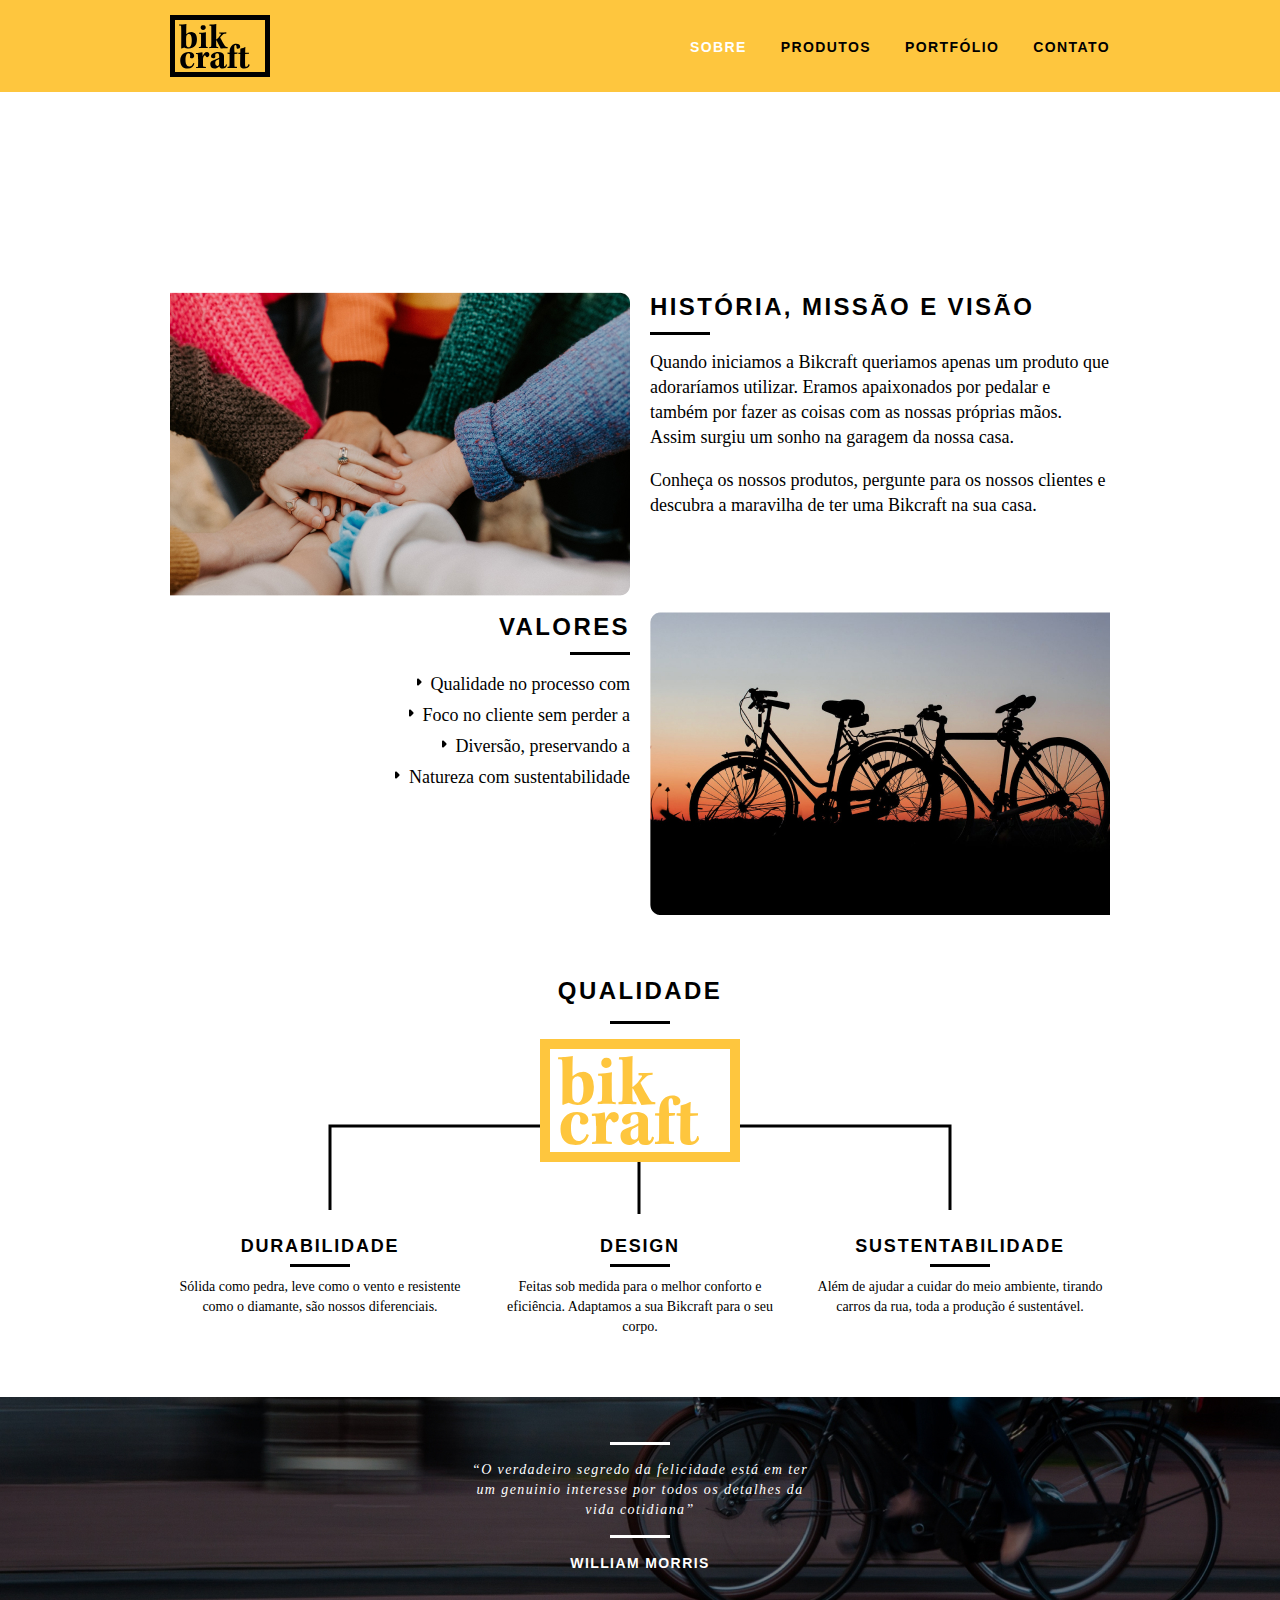
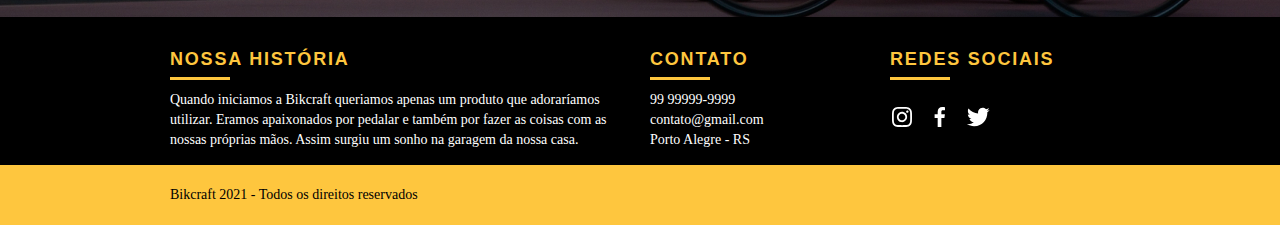
<file: sobre.html>
<!DOCTYPE html>
<html lang="pt-BR">

<head>
  <meta charset="UTF-8">
  <meta http-equiv="X-UA-Compatible" content="IE=edge">
  <meta name="viewport" content="width=device-width, initial-scale=1.0">
  <title>Bikcraft - Sobre - Saiba mais sobre a gente</title>
  <link rel="shortcut icon" href="img/favicon.ico" type="image/x-icon">
  <link rel="stylesheet" href="css/normalize.css">
  <link rel="stylesheet" href="css/grid.css">
  <link rel="stylesheet" href="css/style.css">
  <link rel="stylesheet" href="css/sobre.css">
  <link rel="stylesheet" href="css/responsivo.css">
</head>

<body>
  <header class="header">
    <div class="container menu">
      <div class="grid-4 logo_bikcraft">
        <a href="index.html" target="_self">
          <img src="img/logo-bikcraft.svg" alt="logo bikcraft">
        </a>
      </div>
      <nav class="grid-12 menu_items">
        <ul>
          <li>
            <a class="active" href="sobre.html" target="_self">Sobre</a>
          </li>
          <li>
            <a href="produtos.html" target="_self">Produtos</a>
          </li>
          <li>
            <a href="portfolio.html" target="_self">Portfólio</a>
          </li>
          <li>
            <a href="contato.html" target="_self">Contato</a>
          </li>
        </ul>
      </nav>
    </div>
  </header>
  <section class="internal_introduction">
    <div class="container">
      <h1>Sobre</h1>
      <p>Saiba mais sobre a nossa história</p>
    </div>
  </section>
  <section class="container">
    <div class="history">
      <div class="grid-8">
        <img src="img/foto-sobre-1.jpg" alt="foto equipe">
      </div>
      <div class="grid-8">
        <h2 class="subtitle">História, missão e visão</h2>
        <p>Quando iniciamos a Bikcraft queriamos apenas um produto que adoraríamos utilizar. Eramos apaixonados por
          pedalar e também por fazer as coisas com as nossas próprias mãos. Assim surgiu um sonho na garagem da nossa
          casa.</p>
        <p>Conheça os nossos produtos, pergunte para os nossos clientes e descubra a maravilha de ter uma Bikcraft na
          sua casa.</p>
      </div>
    </div>
    <div class="values">
      <div class="grid-8">
        <h2 class="subtitle">Valores</h2>
        <ul>
          <li>Qualidade no processo com</li>
          <li>Foco no cliente sem perder a</li>
          <li>Diversão, preservando a</li>
          <li>Natureza com sustentabilidade</li>
        </ul>
      </div>
      <div class="grid-8">
        <img src="img/foto-sobre-2.jpg" alt="foto bicicleta">
      </div>
    </div>
  </section>
  <section class="container quality">
    <h2 class="subtitle">Qualidade</h2>
    <img src="img/logo-bikcraft-qualidade.svg" alt="logo qualidade">
    <img src="img/lines.svg" alt="linhas">
    <ul class="quality_list">
      <li class="grid-1-3">
        <h3>Durabilidade</h3>
        <p>Sólida como pedra, leve como o vento e resistente como o diamante, são nossos diferenciais.</p>
      </li>
      <li class="grid-1-3">
        <h3>Design</h3>
        <p>Feitas sob medida para o melhor conforto e eficiência. Adaptamos a sua Bikcraft para o seu corpo.</p>
      </li>
      <li class="grid-1-3">
        <h3>Sustentabilidade</h3>
        <p>Além de ajudar a cuidar do meio ambiente, tirando carros da rua, toda a produção é sustentável.</p>
      </li>
    </ul>
  </section>
  <section class="blockquote">
    <blockquote class="quote">
      <p>“O verdadeiro segredo da felicidade está em ter um genuinio interesse por todos os detalhes da vida cotidiana”
      </p>
      <cite>William Morris</cite>
    </blockquote>
  </section>
  <footer>
    <section class="footer_information">
      <div class="container">
        <ul class="information_list">
          <li class="grid-8">
            <h3>Nossa história</h3>
            <p>Quando iniciamos a Bikcraft queriamos apenas um produto que adoraríamos utilizar. Eramos apaixonados por
              pedalar e também por fazer as coisas com as nossas próprias mãos. Assim surgiu um sonho na garagem da
              nossa casa.</p>
          </li>
          <li class="grid-4">
            <address>
              <h3>Contato</h3>
              <p id="phone">99 99999-9999</p>
              <p id="email">contato@gmail.com</p>
              <p id="address">Porto Alegre - RS</p>
            </address>
          </li>
          <li class="grid-4">
            <h3>Redes sociais</h3>
            <ul class="social_list">
              <li><a href="htpps://instagram.com" target="_blank"><img src="img/icone-instagram.svg" alt="ícone instagram"></a></li>
              <li><a href="https://facebook.com" target="_blank"><img src="img/icone-facebook.svg" alt="ícone facebook"></a></li>
              <li><a href="https://twitter.com" target="_blank"><img src="img/icone-twitter.svg" alt="ícone twitter"></a></li>
            </ul>
          </li>
        </ul>
      </div>
    </section>
    <section class="copyright">
      <div class="container">
        <p class="grid-16">Bikcraft 2021 - Todos os direitos reservados</p>
      </div>
    </section>
  </footer>
</body>

</html>
</file>
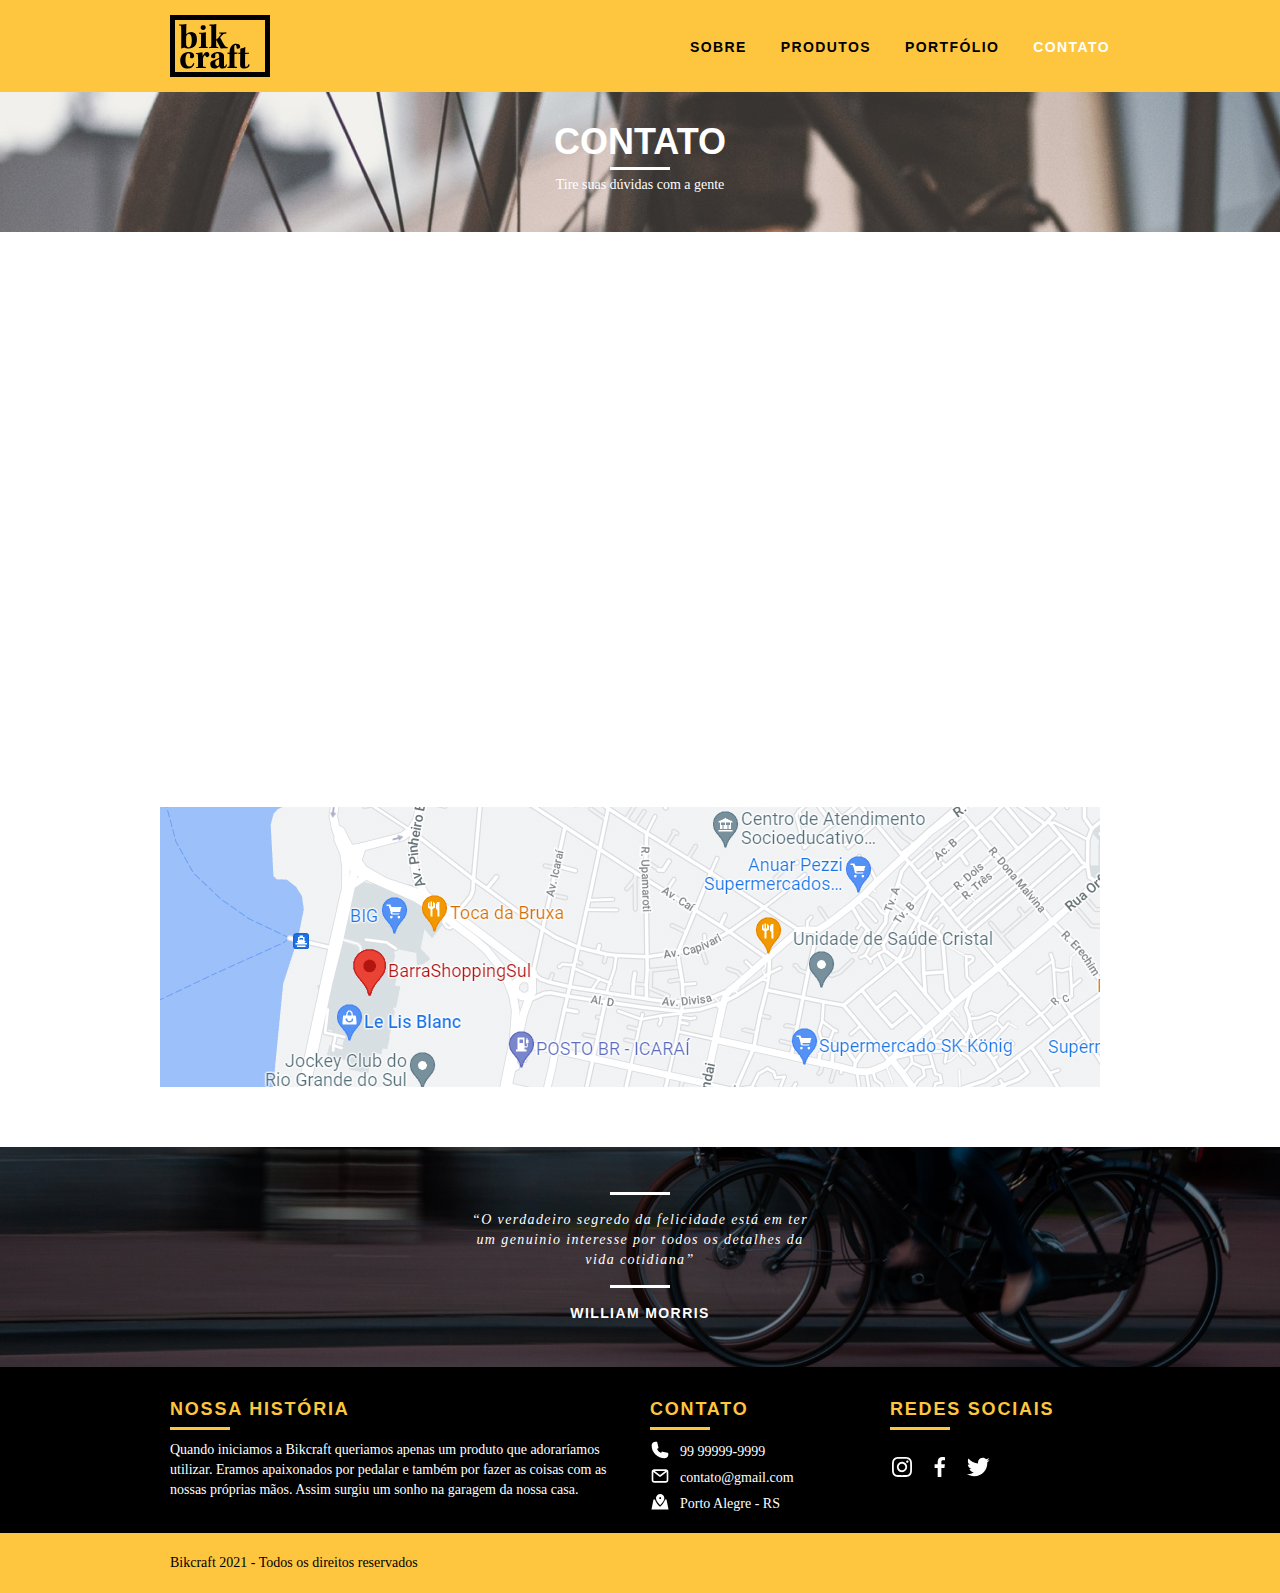
<file: pages/contato.html>
<!DOCTYPE html>
<html lang="pt-BR">

<head>
  <meta charset="UTF-8">
  <meta http-equiv="X-UA-Compatible" content="IE=edge">
  <meta name="viewport" content="width=device-width, initial-scale=1.0">
  <title>Bikcarft - Contato - Entre em contato conosco</title>
  <meta name="description" content="Entre em contato conosco e peça sua bicicleta personalizada."/>
  <meta property="og:title" content="Bikcarft - Contato - Entre em contato conosco"/>
  <meta property="og:description" content="Entre em contato conosco e peça sua bicicleta personalizada."/>
  <meta property="og:url" content=""/>
  <meta property="og:image" content="/img/og-image.png"/>
  <link rel="shortcut icon" href="../img/favicon.ico" type="image/x-icon">
  <link rel="stylesheet" href="../css/main.css">
  <script>document.documentElement.classList.add("js");</script>
</head>

<body>
  <header class="header">
    <div class="container menu">
      <div class="grid-4 logo_bikcraft">
        <a href="/index.html" target="_self">
          <img src="../img/logo-bikcraft.svg" alt="logo bikcraft">
        </a>
      </div>
      <nav class="grid-12 menu_items">
        <ul>
          <li>
            <a href="sobre.html" target="_self">Sobre</a>
          </li>
          <li>
            <a href="produtos.html" target="_self">Produtos</a>
          </li>
          <li>
            <a href="portfolio.html" target="_self">Portfólio</a>
          </li>
          <li>
            <a class="active" href="contato.html" target="_self">Contato</a>
          </li>
        </ul>
      </nav>
    </div>
  </header>
  <section class="internal_introduction bg_contact">
    <div class="container fadeInDown" data-anime="400">
      <h1>Contato</h1>
      <p>Tire suas dúvidas com a gente</p>
    </div>
  </section>
  <section class="container contact_information fadeInDown" data-anime="800">
    <form action="../enviar.php" method="POST" id="form_budget" class="grid-7 form formphp">
      <label for="name">Nome</label>
      <input type="text" id="name" name="nome" required>
      <label for="e-mail">Email</label>
      <input type="email" id="e-mail" name="email" required>
      <label for="contact">Telefone</label>
      <input type="text" id="contact" name="telefone">
      <label class="anti_spam">Se você não é um robô, deixe este campo em branco</label>
      <input type="text" name="leaveblank" class="anti_spam">
      <label class="anti_spam">Se você não é um robô, não mude este campo</label>
      <input type="text" name="dontchange" class="anti_spam">
      <label for="message">Especificações</label>
      <textarea name="message" id="message" required></textarea>
      <button id="enviar" name="enviar" type="submit">Enviar</button>
    </form>
    <div class="grid-7 contact">
      <h3>Dados</h3>
      <address>
        <p class="phone_contact">99 99999-9999</p>
        <p class="email_contact">contato@gmail.com</p>
        <p class="address_contact">Barra Shopping Sul, Porto Alegre - RS</p>
      </address>
      <h3>Redes Sociais</h3>
      <ul class="redes_sociais">
        <li><a href="https://instagram.com"><img src="../img/icone-instagram-black.svg" alt="ícone instagram"></a></li>
        <li><a href="https://whatsapp.com"><img src="../img/icone-whatsapp-black.svg" alt="ícone whatsapp"></a></li>
        <li><a href="https://facebook.com"><img src="../img/icone-facebook-black.svg" alt="ícone facebook"></a></li>
      </ul>
    </div>
  </section>
  <div class="container mapa">
    <a href="https://www.google.com/maps/place/BarraShoppingSul/@-30.0846697,-51.2480271,17z/data=!3m1!4b1!4m5!3m4!1s0x951979d2d2c319bb:0x634d012e6d0d3b52!8m2!3d-30.0846697!4d-51.2458384" target="_blank"><img src="../img/mapa.jpg" alt="localização"></a>
  </div>
  <div class="blockquote">
    <blockquote class="quote">
      <p>“O verdadeiro segredo da felicidade está em ter um genuinio interesse por todos os detalhes da vida
        cotidiana”</p>
      <cite>William Morris</cite>
    </blockquote>
  </div>
  <footer>
    <section class="footer_information">
      <div class="container">
        <ul class="information_list">
          <li class="grid-8">
            <h3>Nossa história</h3>
            <p>Quando iniciamos a Bikcraft queriamos apenas um produto que adoraríamos utilizar. Eramos
              apaixonados por pedalar e também por fazer as coisas com as nossas próprias mãos. Assim
              surgiu um sonho na garagem da nossa casa.</p>
          </li>
          <li class="grid-4">
            <h3>Contato</h3>
            <address>
              <p class="phone">99 99999-9999</p>
              <p class="email">contato@gmail.com</p>
              <p class="address">Porto Alegre - RS</p>
            </address>
          </li>
          <li class="grid-4">
            <h3>Redes sociais</h3>
            <ul class="social_list">
              <li><a href="https://instagram.com" target="_blank"><img src="../img/icone-instagram.svg" alt="ícone instagram"></a></li>
              <li><a href="https://facebook.com" target="_blank"><img src="../img/icone-facebook.svg" alt="ícone facebook"></a>
              </li>
              <li><a href="https://twitter.com" target="_blank"><img src="../img/icone-twitter.svg" alt="ícone twitter"></a>
              </li>
            </ul>
          </li>
        </ul>
      </div>
    </section>
    <div class="copyright">
      <div class="container">
        <p class="grid-16">Bikcraft 2021 - Todos os direitos reservados</p>
      </div>
    </div>
  </footer>
  <script src="../js/simple-anime.js"></script>
  <script src="../js/simple-form.js"></script>
  <script src="../js/script.js"></script>
</body>
</html>
</file>
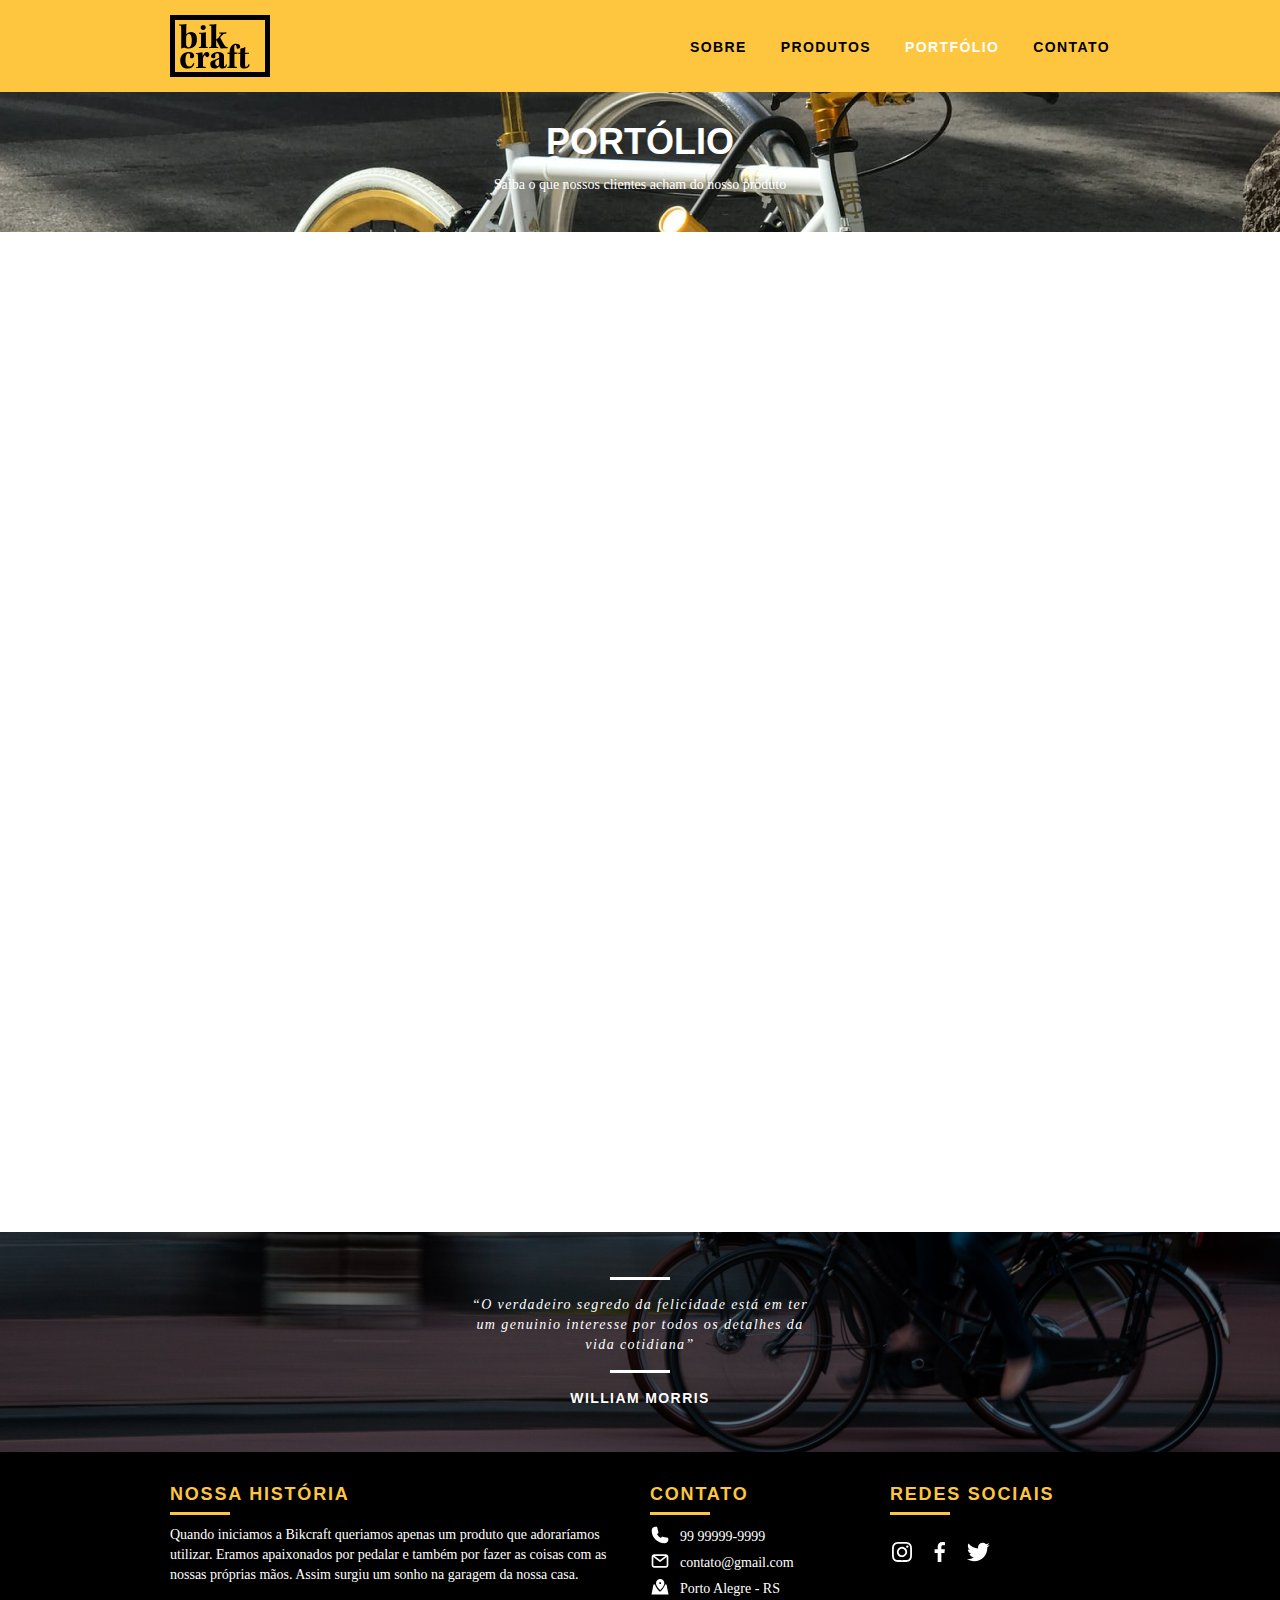
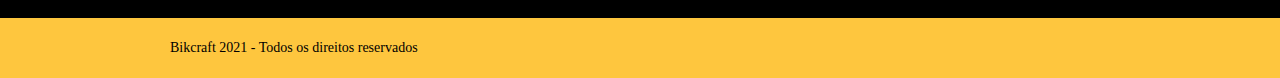
<file: pages/portfolio.html>
<!DOCTYPE html>
<html lang="pt-BR">

<head>
  <meta charset="UTF-8">
  <meta http-equiv="X-UA-Compatible" content="IE=edge">
  <meta name="viewport" content="width=device-width, initial-scale=1.0">
  <title>Bikcraft - Portfólio - Conheça o nosso portfólio</title>
  <meta name="description" content="Saiba o que nossos clientes falam sobre a gente e veja nossos produtos.">
  <meta property="og:type" content="website"/>
  <meta property="og:title" content="Bikcraft - Portfólio - Conheça o nosso portfólio"/>
  <meta property="og:description" content="Saiba o que nossos clientes falam sobre a gente e veja nossos produtos."/>
  <meta property="og:url" content=""/>
  <meta property="og:image" content="/img/og-image.png"/>
  <link rel="shortcut icon" href="../img/favicon.ico" type="image/x-icon">
  <link rel="stylesheet" href="../css/main.css">
  <script>document.documentElement.classList.add("js");</script>
</head>

<body>
  <header class="header">
    <div class="container menu">
      <div class="grid-4 logo_bikcraft">
        <a href="/index.html" target="_self">
          <img src="../img/logo-bikcraft.svg" alt="logo bikcraft">
        </a>
      </div>
      <nav class="grid-12 menu_items">
        <ul>
          <li>
            <a href="sobre.html" target="_self">Sobre</a>
          </li>
          <li>
            <a href="produtos.html" target="_self">Produtos</a>
          </li>
          <li>
            <a class="active" href="portfolio.html" target="_self">Portfólio</a>
          </li>
          <li>
            <a href="contato.html" target="_self">Contato</a>
          </li>
        </ul>
      </nav>
    </div>
  </header>
  <section class="internal_introduction bg-portfolio">
    <div class="container" data-anime="400">
      <h1>Portólio</h1>
      <p>Saiba o que nossos clientes acham do nosso produto</p>
    </div>
  </section>
  <section class="container opinion fadeInDown" data-slide="quote" data-anime="800">
    <blockquote class="clients_quotes">
      <p>“Pedalar sempre foi a minha paixão, o que o pessoal da Bikcraft fez foi intensificar o meu amor por esta atividade. Recomendo à todos que amo.”</p>
      <cite>Bárbara Moss</cite>
    </blockquote>
    <blockquote class="clients_quotes">
      <p>“Aqueles que ainda não possuem uma Bikcraft, não sabem o que estão perdendo. A precisão é absurda e a velocidade transcendental. Nunca vida nada igual.”</p>
      <cite>Bernardo</cite>
    </blockquote>
    <blockquote class="clients_quotes">
      <p>“Nada melhor do que dar um rolê com a minha Bikcraft na orla. Essa é a minha companheira mais fiel, nunca me traiu e está sempre a minha disposição.”</p>
      <cite>Joãozinho</cite>
    </blockquote>
  </section>
  <section class="internal_portfolio" data-anime="1200">
    <div class="container" data-slide="portfolio">
      <ul class="pictures_list">
        <li class="grid-8">
          <img src="../img/foto-portfolio-1.jpg" alt="foto portfólio">
        </li>
        <li class="grid-8">
          <img src="../img/foto-portfolio-2.jpg" alt="foto portfólio">
        </li>
        <li class="grid-16">
          <img src="../img/foto-portfolio-3.jpg" alt="foto portfólio">
        </li>
      </ul>
      <ul class="pictures_list">
        <li class="grid-8">
          <img src="../img/foto-portfolio-1.jpg" alt="foto portfólio">
        </li>
        <li class="grid-8">
          <img src="../img/foto-portfolio-2.jpg" alt="foto portfólio">
        </li>
        <li class="grid-16">
          <img src="../img/foto-portfolio-3.jpg" alt="foto portfólio">
        </li>
      </ul>
    </div>
  </section>
  <div class="blockquote">
    <blockquote class="quote">
      <p>“O verdadeiro segredo da felicidade está em ter um genuinio interesse por todos os detalhes da vida cotidiana”
      </p>
      <cite>William Morris</cite>
    </blockquote>
  </div>
  <footer>
    <section class="footer_information">
      <div class="container">
        <ul class="information_list">
          <li class="grid-8">
            <h3>Nossa história</h3>
            <p>Quando iniciamos a Bikcraft queriamos apenas um produto que adoraríamos utilizar. Eramos apaixonados por
              pedalar e também por fazer as coisas com as nossas próprias mãos. Assim surgiu um sonho na garagem da
              nossa casa.</p>
          </li>
          <li class="grid-4">
            <h3>Contato</h3>
            <address>
              <p class="phone">99 99999-9999</p>
              <p class="email">contato@gmail.com</p>
              <p class="address">Porto Alegre - RS</p>
            </address>
          </li>
          <li class="grid-4">
            <h3>Redes sociais</h3>
            <ul class="social_list">
              <li><a href="https://instagram.com" target="_blank"><img src="../img/icone-instagram.svg" alt="ícone instagram"></a></li>
              <li><a href="https://facebook.com" target="_blank"><img src="../img/icone-facebook.svg" alt="ícone facebook"></a></li>
              <li><a href="https://twitter.com" target="_blank"><img src="../img/icone-twitter.svg" alt="ícone twitter"></a></li>
            </ul>
          </li>
        </ul>
      </div>
    </section>
    <div class="copyright">
      <div class="container">
        <p class="grid-16">Bikcraft 2021 - Todos os direitos reservados</p>
      </div>
    </div>
  </footer>
  <script src="../js/simple-anime.js"></script>
  <script src="../js/simple-slide.js"></script>
  <script src="../js/script.js"></script>
</body>
</html>
</file>
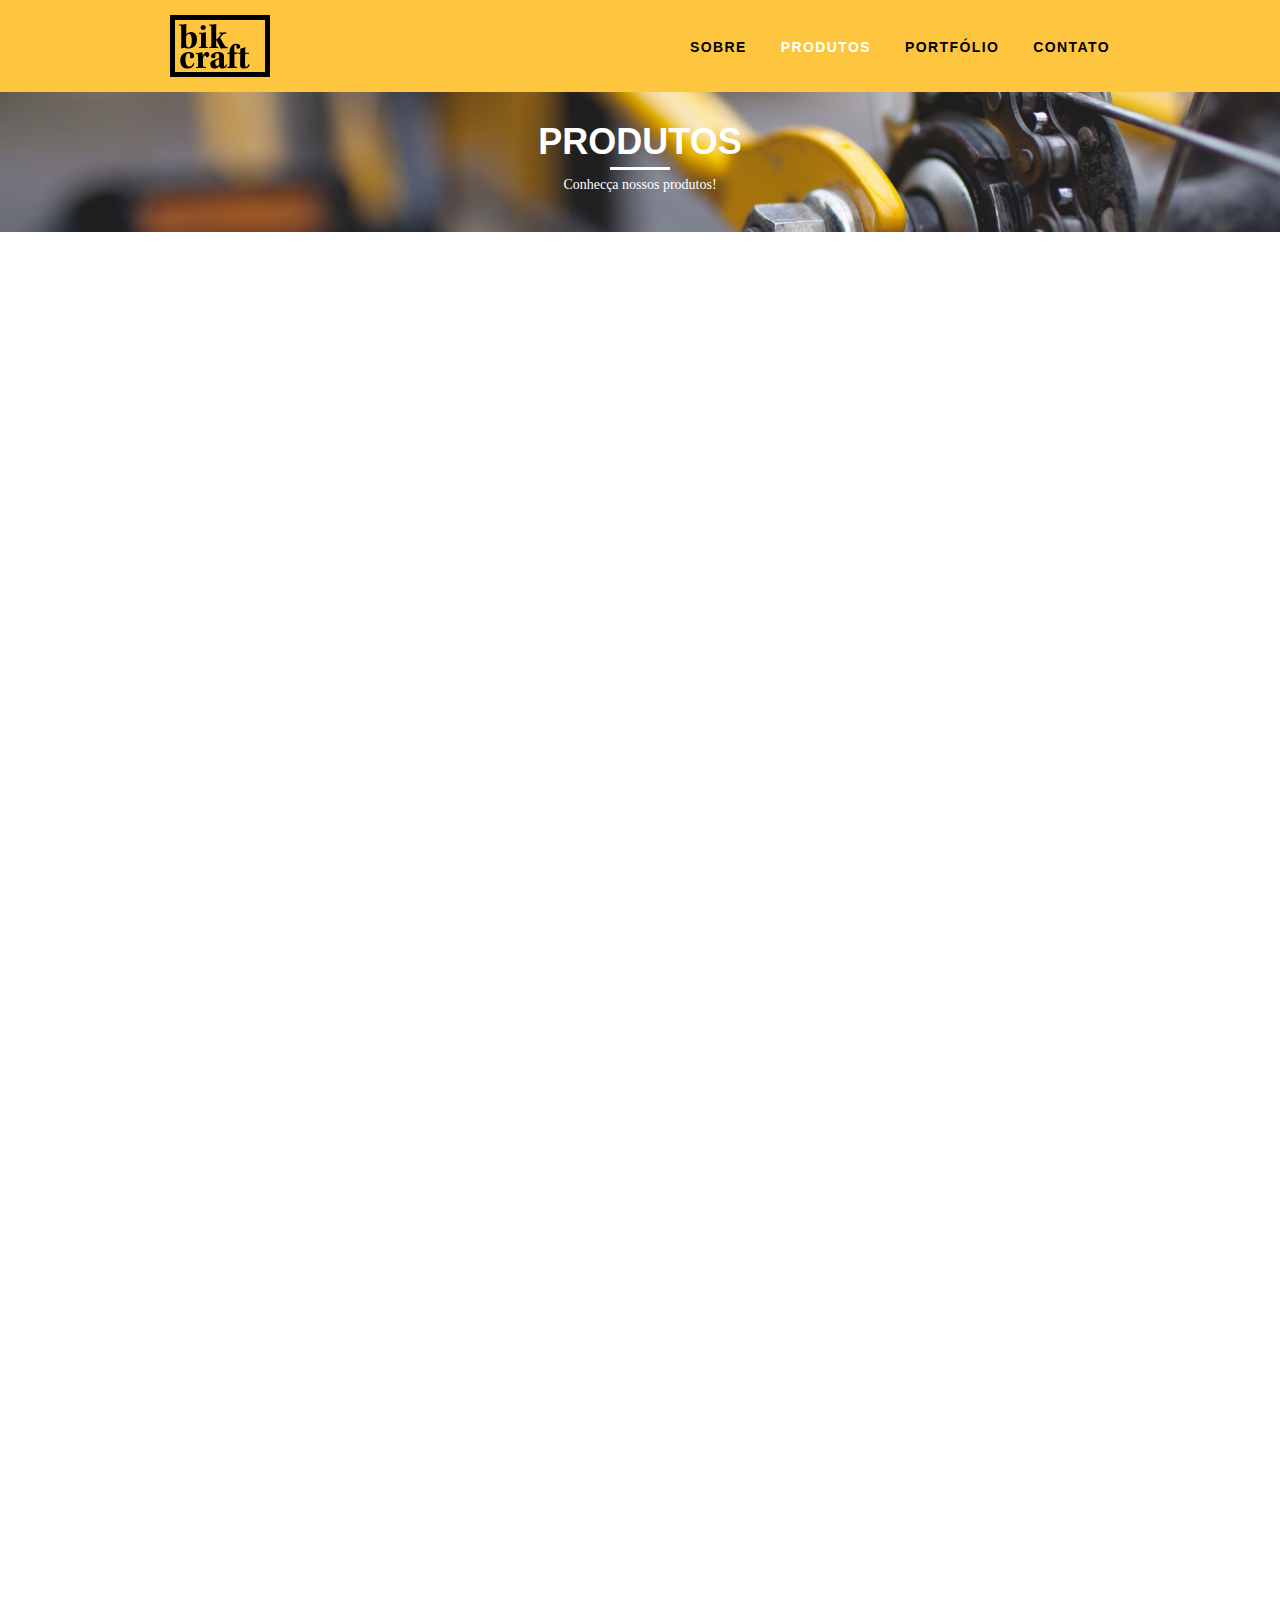
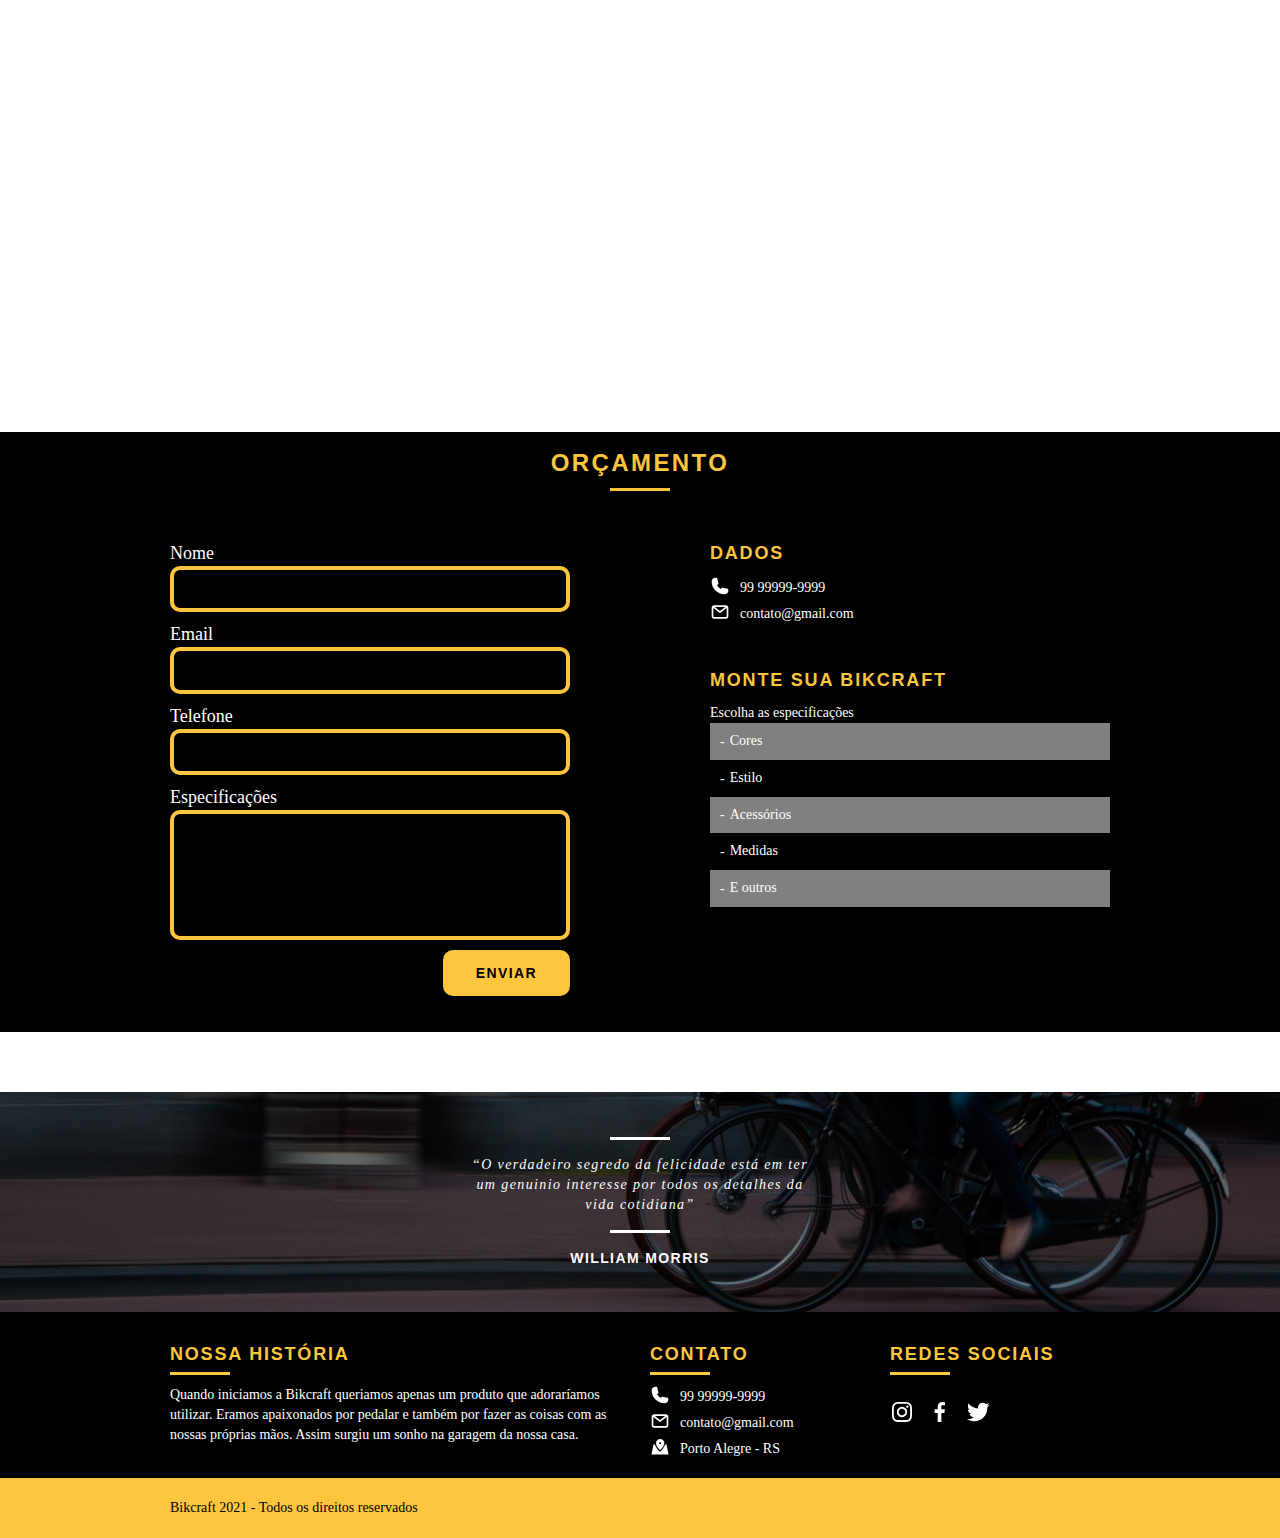
<file: pages/produtos.html>
<!DOCTYPE html>
<html lang="pt-BR">

<head>
  <meta charset="UTF-8">
  <meta http-equiv="X-UA-Compatible" content="IE=edge">
  <meta name="viewport" content="width=device-width, initial-scale=1.0">
  <title>Bikcraft - Produtos - Conheça nossos produtos</title>
  <meta name="description" content="Conheça nossos produtos e peça logo sua bicicleta personalizada.">
  <meta property="og:type" content="website"/>
  <meta property="og:title" content="Bikcraft - Bicicletas Personalizadas"/>
  <meta property="og:description" content="Conheça nossos produtos e peça logo sua bicicleta personalizada."/>
  <meta property="og:url" content=""/>
  <meta property="og:image" content="/img/og-image.png"/>
  <link rel="shortcut icon" href="../img/favicon.ico" type="image/x-icon">
  <link rel="stylesheet" href="../css/main.css">
  <script>document.documentElement.classList.add("js");</script>
</head>

<body>
  <header class="header">
    <div class="container menu">
      <div class="grid-4 logo_bikcraft">
        <a href="/index.html" target="_self">
          <img src="../img/logo-bikcraft.svg" alt="logo bikcraft">
        </a>
      </div>
      <nav class="grid-12 menu_items">
        <ul>
          <li>
            <a href="sobre.html" target="_self">Sobre</a>
          </li>
          <li>
            <a class="active" href="produtos.html" target="_self">Produtos</a>
          </li>
          <li>
            <a href="portfolio.html" target="_self">Portfólio</a>
          </li>
          <li>
            <a href="contato.html" target="_self">Contato</a>
          </li>
        </ul>
      </nav>
    </div>
  </header>
  <section class="internal_introduction bg_products">
    <div class="container fadeInDown" data-anime="400">
      <h1>Produtos</h1>
      <p>Conhecça nossos produtos!</p>
    </div>
  </section>
  <section class="internal_products fadeInDown" data-anime="800">
    <div class="container internal_product_tour">
      <div class="grid-11 product_name">
        <h2>Passeio</h2>
      </div>
      <div class="grid-5 product_icon">
        <img src="../img/icone-passeio.svg" alt="ícone passeio">
      </div>
      <div class="grid-8 product_photo">
        <img src="../img/foto-produto-passeio.jpg" alt="foto produto passeio">
      </div>
      <div class="grid-8 product_description">
        <p>Muito melhor do que passear pela orla a vidros fechados. A Bikcraft Passeio é uma bicicleta que une conforto e praticidade para o seu dia a dia. Você nunca mais vai querer saber de outra.</p>
        <ul>
          <li>Conforto</li>
          <li>Praticidade</li>
          <li>Design</li>
          <li>Versatilidade</li>
        </ul>
      </div>
    </div>
    <div class="container internal_product_sport">
      <div class="grid-11 product_name">
        <h2>Esporte</h2>
      </div>
      <div class="grid-5 product_icon">
        <img src="../img/icone-esporte.svg" alt="ícone esporte">
      </div>
      <div class="grid-8 product_photo">
        <img src="../img/foto-produto-passeio.jpg" alt="foto produto passeio">
      </div>
      <div class="grid-8 product_description">
        <p>Mais rápida do que Forrest Gump, ninguém vai pegar você. A Bikcraft Esporte é uma bicicleta desenhada para a máxima performance. O seu desempenho supera qualquer uma da categoria.</p>
        <ul>
          <li>Precisão</li>
          <li>Velocidade</li>
          <li>Design</li>
          <li>Versatilidade</li>
        </ul>
      </div>
    </div>
    <div class="container internal_product_retro">
      <div class="grid-11 product_name">
        <h2>Retrô</h2>
      </div>
      <div class="grid-5 product_icon">
        <img src="../img/icone-retro.svg" alt="ícone retrô">
      </div>
      <div class="grid-8 product_photo">
        <img src="../img/foto-produto-passeio.jpg" alt="foto produto passeio">
      </div>
      <div class="grid-8 product_description">
        <p>O passado volta para lembrarmos o que devemos fazer no futuro. A Bikcraft Retrô é uma bicicleta estiloza, feita para você que gosta do clássico, mas que não abre mão do conforto.</p>
        <ul>
          <li>Conforto</li>
          <li>Velocidade</li>
          <li>Design</li>
          <li>Versatilidade</li>
        </ul>
      </div>
    </div>
  </section>
  <section class="budget">
    <div class="container">
      <h2 class="subtitle">Orçamento</h2>
      <form action="../enviar.php" method="POST" id="form_budget" class="grid-7 form_products formphp">
        <label for="name">Nome</label>
        <input type="text" id="name" name="nome" required>
        <label for="e-mail">Email</label>
        <input type="email" id="e-mail" name="email" required>
        <label for="contact">Telefone</label>
        <input type="text" id="contact" name="telefone">
        <label class="anti_spam">Se você não é um robô, deixe este campo em branco</label>
        <input type="text" name="leaveblank" class="anti_spam">
        <label class="anti_spam">Se você não é um robô, não mude este campo</label>
        <input type="text" name="dontchange" class="anti_spam">
        <label for="message">Especificações</label>
        <textarea name="message" id="message" required></textarea>
        <button id="enviar" name="enviar" type="submit">Enviar</button>
      </form>
      <div class="grid-7 data_information">
        <h3>Dados</h3>
        <address>
          <p class="phone">99 99999-9999</p>
          <p class="email">contato@gmail.com</p>
        </address>
        <h3>Monte sua bikcraft</h3>
        <p>Escolha as especificações</p>
        <ul>
          <li>Cores</li>
          <li>Estilo</li>
          <li>Acessórios</li>
          <li>Medidas</li>
          <li>E outros</li>
        </ul>
      </div>
    </div>
  </section>
  <div class="blockquote">
    <blockquote class="quote">
      <p>“O verdadeiro segredo da felicidade está em ter um genuinio interesse por todos os detalhes da vida cotidiana”
      </p>
      <cite>William Morris</cite>
    </blockquote>
  </div>
  <footer>
    <section class="footer_information">
      <div class="container">
        <ul class="information_list">
          <li class="grid-8">
            <h3>Nossa história</h3>
            <p>Quando iniciamos a Bikcraft queriamos apenas um produto que adoraríamos utilizar. Eramos apaixonados por
              pedalar e também por fazer as coisas com as nossas próprias mãos. Assim surgiu um sonho na garagem da
              nossa casa.</p>
          </li>
          <li class="grid-4">
            <h3>Contato</h3>
            <address>
              <p class="phone">99 99999-9999</p>
              <p class="email">contato@gmail.com</p>
              <p class="address">Porto Alegre - RS</p>
            </address>
          </li>
          <li class="grid-4">
            <h3>Redes sociais</h3>
            <ul class="social_list">
              <li><a href="https://instagram.com" target="_blank"><img src="../img/icone-instagram.svg" alt="ícone instagram"></a></li>
              <li><a href="https://facebook.com" target="_blank"><img src="../img/icone-facebook.svg" alt="ícone facebook"></a></li>
              <li><a href="https://twitter.com" target="_blank"><img src="../img/icone-twitter.svg" alt="ícone twitter"></a></li>
            </ul>
          </li>
        </ul>
      </div>
    </section>
    <div class="copyright">
      <div class="container">
        <p class="grid-16">Bikcraft 2021 - Todos os direitos reservados</p>
      </div>
    </div>
  </footer>
  <script src="../js/simple-anime.js"></script>
  <script src="../js/simple-form.js"></script>
  <script src="../js/script.js"></script>
</body>
</html>
</file>
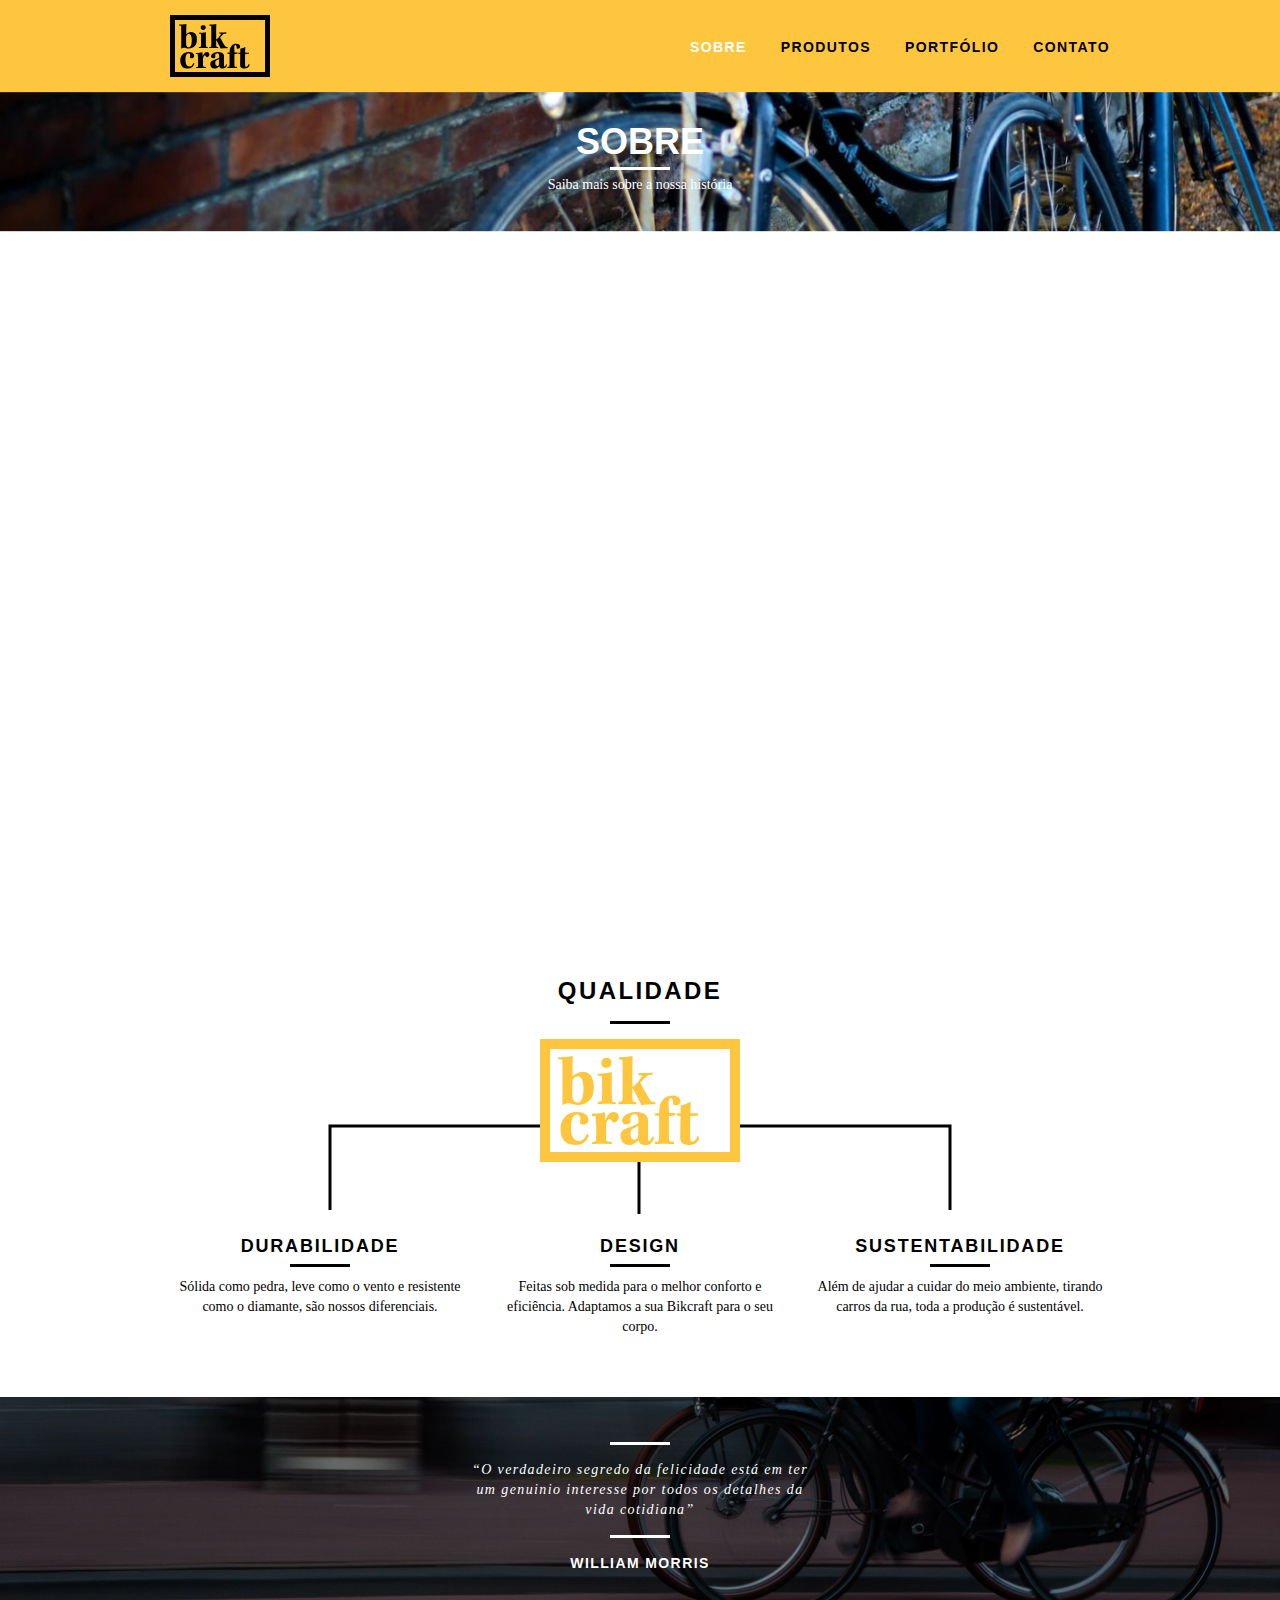
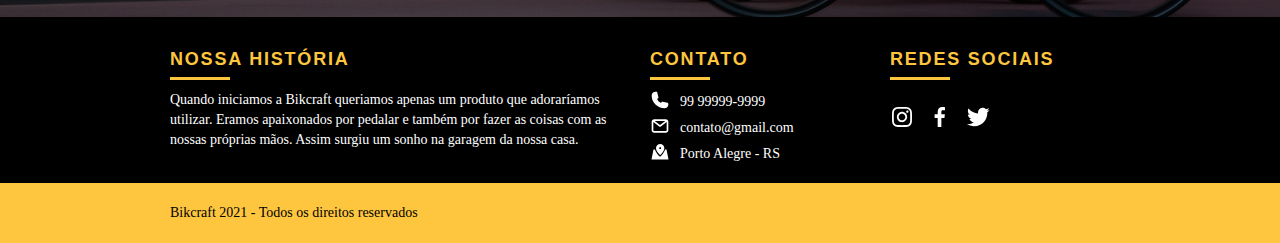
<file: pages/sobre.html>
<!DOCTYPE html>
<html lang="pt-BR">

<head>
  <meta charset="UTF-8">
  <meta http-equiv="X-UA-Compatible" content="IE=edge">
  <meta name="viewport" content="width=device-width, initial-scale=1.0">
  <title>Bikcraft - Sobre - Saiba mais sobre a gente</title>
  <meta name="description" content="Conheça mais sobre nossa história.">
  <meta property="og:type" content="website"/>
  <meta property="og:title" content="Bikcraft - Bicicletas Personalizadas"/>
  <meta property="og:description" content="Conheça mais sobre nossa história."/>
  <meta property="og:url" content=""/>
  <meta property="og:image" content="/img/og-image.png"/>
  <link rel="shortcut icon" href="../img/favicon.ico" type="image/x-icon">
  <link rel="stylesheet" href="../css/main.css">
  <script>document.documentElement.classList.add("js");</script>
</head>

<body>
  <header class="header">
    <div class="container menu">
      <div class="grid-4 logo_bikcraft">
        <a href="/index.html" target="_self">
          <img src="../img/logo-bikcraft.svg" alt="logo bikcraft">
        </a>
      </div>
      <nav class="grid-12 menu_items">
        <ul>
          <li>
            <a class="active" href="sobre.html" target="_self">Sobre</a>
          </li>
          <li>
            <a href="produtos.html" target="_self">Produtos</a>
          </li>
          <li>
            <a href="portfolio.html" target="_self">Portfólio</a>
          </li>
          <li>
            <a href="contato.html" target="_self">Contato</a>
          </li>
        </ul>
      </nav>
    </div>
  </header>
  <section class="internal_introduction bg_about">
    <div class="container fadeInDown" data-anime="400">
      <h1>Sobre</h1>
      <p>Saiba mais sobre a nossa história</p>
    </div>
  </section>
  <section class="container fadeInDown" data-anime="800">
    <div class="history">
      <div class="grid-8">
        <img src="../img/foto-sobre-1.jpg" alt="foto equipe">
      </div>
      <div class="grid-8">
        <h2 class="subtitle">História, missão e visão</h2>
        <p>Quando iniciamos a Bikcraft queriamos apenas um produto que adoraríamos utilizar. Eramos apaixonados por
          pedalar e também por fazer as coisas com as nossas próprias mãos. Assim surgiu um sonho na garagem da nossa
          casa.</p>
        <p>Conheça os nossos produtos, pergunte para os nossos clientes e descubra a maravilha de ter uma Bikcraft na
          sua casa.</p>
      </div>
    </div>
    <div class="values">
      <div class="grid-8">
        <h2 class="subtitle">Valores</h2>
        <ul>
          <li>Qualidade no processo com</li>
          <li>Foco no cliente sem perder a</li>
          <li>Diversão, preservando a</li>
          <li>Natureza com sustentabilidade</li>
        </ul>
      </div>
      <div class="grid-8">
        <img src="../img/foto-sobre-2.jpg" alt="foto bicicleta">
      </div>
    </div>
  </section>
  <section class="container quality">
    <h2 class="subtitle">Qualidade</h2>
    <img src="../img/logo-bikcraft-qualidade.svg" alt="logo qualidade">
    <img src="../img/lines.svg" alt="linhas">
    <ul class="quality_list">
      <li class="grid-1-3">
        <h3>Durabilidade</h3>
        <p>Sólida como pedra, leve como o vento e resistente como o diamante, são nossos diferenciais.</p>
      </li>
      <li class="grid-1-3">
        <h3>Design</h3>
        <p>Feitas sob medida para o melhor conforto e eficiência. Adaptamos a sua Bikcraft para o seu corpo.</p>
      </li>
      <li class="grid-1-3">
        <h3>Sustentabilidade</h3>
        <p>Além de ajudar a cuidar do meio ambiente, tirando carros da rua, toda a produção é sustentável.</p>
      </li>
    </ul>
  </section>
  <div class="blockquote">
    <blockquote class="quote">
      <p>“O verdadeiro segredo da felicidade está em ter um genuinio interesse por todos os detalhes da vida cotidiana”
      </p>
      <cite>William Morris</cite>
    </blockquote>
  </div>
  <footer>
    <section class="footer_information">
      <div class="container">
        <ul class="information_list">
          <li class="grid-8">
            <h3>Nossa história</h3>
            <p>Quando iniciamos a Bikcraft queriamos apenas um produto que adoraríamos utilizar. Eramos apaixonados por
              pedalar e também por fazer as coisas com as nossas próprias mãos. Assim surgiu um sonho na garagem da
              nossa casa.</p>
          </li>
          <li class="grid-4">
            <h3>Contato</h3>
            <address>
              <p class="phone">99 99999-9999</p>
              <p class="email">contato@gmail.com</p>
              <p class="address">Porto Alegre - RS</p>
            </address>
          </li>
          <li class="grid-4">
            <h3>Redes sociais</h3>
            <ul class="social_list">
              <li><a href="htpps://instagram.com" target="_blank"><img src="../img/icone-instagram.svg" alt="ícone instagram"></a></li>
              <li><a href="https://facebook.com" target="_blank"><img src="../img/icone-facebook.svg" alt="ícone facebook"></a></li>
              <li><a href="https://twitter.com" target="_blank"><img src="../img/icone-twitter.svg" alt="ícone twitter"></a></li>
            </ul>
          </li>
        </ul>
      </div>
    </section>
    <div class="copyright">
      <div class="container">
        <p class="grid-16">Bikcraft 2021 - Todos os direitos reservados</p>
      </div>
    </div>
  </footer>
  <script src="../js/simple-anime.js"></script>
  <script src="../js/script.js"></script>
</body>
</html>
</file>
<file: css/main.css>
html{line-height:1.15;-webkit-text-size-adjust:100%}main{display:block}*{margin:0;padding:0;border:0}li,ol,ul{list-style:none}a,h1,h2,h3,h4,h5,h6,p,ul{font-size:1em;font-weight:400}hr{box-sizing:content-box;height:0;overflow:visible}pre{font-family:monospace,monospace;font-size:1em}a{background-color:transparent;text-decoration:none}abbr[title]{border-bottom:none;text-decoration:underline;text-decoration:underline dotted}b,strong{font-weight:bolder}code,kbd,samp{font-family:monospace,monospace;font-size:1em}small{font-size:80%}sub,sup{font-size:75%;line-height:0;position:relative;vertical-align:baseline}sub{bottom:-.25em}sup{top:-.5em}img{border-style:none}button,input,optgroup,select,textarea{font-family:inherit;font-size:100%;line-height:1.15;margin:0}button,input{overflow:visible}button,select{text-transform:none}[type=button],[type=reset],[type=submit],button{-webkit-appearance:button}[type=button]::-moz-focus-inner,[type=reset]::-moz-focus-inner,[type=submit]::-moz-focus-inner,button::-moz-focus-inner{border-style:none;padding:0}[type=button]:-moz-focusring,[type=reset]:-moz-focusring,[type=submit]:-moz-focusring,button:-moz-focusring{outline:1px dotted ButtonText}fieldset{padding:.35em .75em .625em}legend{box-sizing:border-box;color:inherit;display:table;max-width:100%;padding:0;white-space:normal}progress{vertical-align:baseline}textarea{overflow:auto}[type=checkbox],[type=radio]{box-sizing:border-box;padding:0}[type=number]::-webkit-inner-spin-button,[type=number]::-webkit-outer-spin-button{height:auto}[type=search]{-webkit-appearance:textfield;outline-offset:-2px}[type=search]::-webkit-search-decoration{-webkit-appearance:none}::-webkit-file-upload-button{-webkit-appearance:button;font:inherit}details{display:block}summary{display:list-item}template{display:none}[hidden]{display:none}*,:after,:before{-webkit-box-sizing:border-box;-moz-box-sizing:border-box;box-sizing:border-box}.container{width:960px;margin:0 auto;padding:0;position:relative}.container:after,.container:before{content:" ";display:table}.container:after{clear:both}.grid-1,.grid-1-3,.grid-10,.grid-11,.grid-12,.grid-13,.grid-14,.grid-15,.grid-16,.grid-2,.grid-3,.grid-4,.grid-5,.grid-6,.grid-7,.grid-8,.grid-9{float:left;margin-left:10px;margin-right:10px}.grid-1{width:40px}.grid-2{width:100px}.grid-3{width:160px}.grid-4{width:220px}.grid-5{width:280px}.grid-6{width:340px}.grid-7{width:400px}.grid-8{width:460px}.grid-9{width:520px}.grid-10{width:580px}.grid-11{width:640px}.grid-12{width:700px}.grid-13{width:760px}.grid-14{width:820px}.grid-15{width:880px}.grid-16{width:940px}.grid-1-3{width:300px}@media only screen and (min-width:788px) and (max-width:979px){.container{width:768px}.grid-1{width:28px}.grid-2{width:76px}.grid-3{width:124px}.grid-4{width:172px}.grid-5{width:220px}.grid-6{width:268px}.grid-7{width:316px}.grid-8{width:364px}.grid-9{width:412px}.grid-10{width:460px}.grid-11{width:508px}.grid-12{width:556px}.grid-13{width:604px}.grid-14{width:652px}.grid-15{width:700px}.grid-16{width:748px}.grid-1-3{width:236px}}@media screen and (max-width:787px){.container{width:300px}.grid-1,.grid-1-3,.grid-10,.grid-11,.grid-12,.grid-13,.grid-14,.grid-15,.grid-16,.grid-2,.grid-3,.grid-4,.grid-5,.grid-6,.grid-7,.grid-8,.grid-9{width:300px;margin:0 0 20px 0;float:none}}:root{--amarelo:#FEC63E;--preto:#000;--branco:#fff}img{display:block;max-width:100%}.subtitle{font:bold 24px Arial,Helvetica,sans-serif;line-height:30px;letter-spacing:.1em;text-transform:uppercase}.subtitle::after{content:"";display:block;width:60px;height:3px;background-color:var(--preto);margin:15px auto 15px auto}.call_to_action{font:14px Georgia,'Times New Roman',Times,serif;line-height:20px;padding-top:20px;margin-bottom:25px;clear:both}.header{width:100%;padding:15px 0;position:fixed;top:0;z-index:1000;background-color:var(--amarelo)}.menu_items{text-align:right;margin-top:23px}.menu_items li{display:inline-block;margin-left:30px}.menu_items a{font:bold 14px Arial,Helvetica,sans-serif;color:var(--preto);text-transform:uppercase;letter-spacing:.1em;padding:10px 0}.menu_items a:hover{color:var(--branco);transition-duration:.3s}.introduction{width:100%;height:380px;background:url(/img/bg-header-home.jpg) no-repeat center;background-size:cover;margin-top:92px;text-align:center}.introduction h1{font:bold 48px Arial,Helvetica,sans-serif;line-height:60px;text-transform:uppercase;color:var(--branco);margin:76px 0 0 0}.quote{max-width:350px;margin:0 auto;margin-bottom:40px}.quote p{font:italic 14px Georgia,'Times New Roman',Times,serif;line-height:20px;letter-spacing:.1em;color:var(--branco)}.quote p:after,.quote p:before{content:"";display:block;width:60px;height:3px;background-color:var(--branco);margin:15px auto 15px auto}.quote cite{font:bold normal 14px Arial,Helvetica,sans-serif;line-height:20px;letter-spacing:.1em;color:var(--branco);text-transform:uppercase}.button_budget{border:3px solid var(--amarelo);padding:10px 30px;font:bold 14px Arial,Helvetica,sans-serif;letter-spacing:.1em;text-transform:uppercase;line-height:20px;color:var(--amarelo)}.button_budget:hover{color:var(--branco);border-color:var(--branco);transition:.3s}.internal_introduction{width:100%;height:140px;margin-top:92px;text-align:center}.internal_introduction h1{font:bold 36px Arial,Helvetica,sans-serif;line-height:40px;text-transform:uppercase;color:var(--branco);padding-top:30px}.internal_introduction h1::after{content:"";display:block;width:60px;height:3px;background-color:var(--branco);margin:5px auto 5px auto}.internal_introduction p{font:14px Georgia,'Times New Roman',Times,serif;line-height:20px;color:var(--branco)}.products{text-align:center;margin-top:60px}.products .subtitulo{color:var(--preto)}.products .subtitulo::after{background-color:var(--preto)}.container_products{margin-top:40px}.container_products a{color:var(--preto)}.product_retro,.product_sport,.product_tour{height:320px;background-color:var(--preto)}.product_retro img,.product_sport img,.product_tour img{padding:30px 50px}.product_retro_description,.product_sport_description,.product_tour_description{height:120px;background-color:var(--amarelo)}.product_retro_description h3,.product_sport_description h3,.product_tour_description h3{font:bold 18px Arial,Helvetica,sans-serif;letter-spacing:.1em;text-transform:uppercase;padding-top:15px}.product_retro_description h3::after,.product_sport_description h3::after,.product_tour_description h3::after{content:"";display:block;width:60px;height:3px;background-color:var(--preto);margin:10px auto 15px auto}.product_retro_description p,.product_sport_description p,.product_tour_description p{display:block;max-width:280px;margin:0 auto;font:14px Georgia,'Times New Roman',Times,serif}.button_products{border:3px solid var(--amarelo);padding:10px 30px;font:bold 14px Arial,Helvetica,sans-serif;letter-spacing:.1em;text-transform:uppercase;line-height:20px;color:var(--amarelo)}.button_products:hover{color:var(--preto);border-color:var(--preto);transition:.3s}.portfolio{width:100%;height:820px;background-color:var(--preto);margin-top:60px;text-align:center}.portfolio .subtitle{color:var(--amarelo);padding-top:30px}.portfolio .subtitle::after{background-color:var(--amarelo);margin:15px auto 30px auto}.pictures_list li:last-child{margin-top:20px}.portfolio .call_to_action{color:var(--branco);padding-top:20px}.button_portfolio{border:3px solid var(--amarelo);padding:10px 30px;font:bold 14px Arial,Helvetica,sans-serif;letter-spacing:.1em;text-transform:uppercase;line-height:20px;color:var(--amarelo)}.button_portfolio:hover{color:var(--branco);border-color:var(--branco);transition:.3s}.quality{text-align:center;margin-top:60px}.quality img{margin:0 auto}.quality img:nth-child(3){margin-top:-38px}.quality_list{margin-top:20px}.quality h3{font:bold 18px Arial,Helvetica,sans-serif;line-height:25px;letter-spacing:.1em;text-transform:uppercase}.quality h3::after{content:"";display:block;width:60px;height:3px;background-color:var(--preto);margin:5px auto 10px auto}.quality p{font:14px Georgia,'Times New Roman',Times,serif;line-height:20px}.quality .call_to_action{padding-top:30px}.button_about{border:3px solid var(--amarelo);padding:10px 30px;font:bold 14px Arial,Helvetica,sans-serif;letter-spacing:.1em;text-transform:uppercase;line-height:20px;color:var(--amarelo)}.button_about:hover{color:var(--preto);border-color:var(--preto);transition:.3s}.blockquote{height:220px;background:url(../img/bg-footer.png) no-repeat center;background-size:cover;margin-top:60px}.blockquote .quote{padding-top:30px;text-align:center}.footer_information{background-color:var(--preto)}.footer_information h3{font:normal bold 18px Arial,Helvetica,sans-serif;line-height:25px;letter-spacing:.1em;text-transform:uppercase;color:var(--amarelo);padding-top:15px}.footer_information h3::after{content:"";display:block;width:60px;height:3px;background-color:var(--amarelo);margin:5px 0 10px 0}.footer_information p{font:normal 14px Georgia,'Times New Roman',Times,serif;line-height:20px;color:var(--branco)}.footer_information li{padding:15px 0}.phone::before{content:url(../img/icone-telefone.svg);margin-right:10px;vertical-align:middle}.email::before{content:url(../img/icone-email.svg);margin-right:10px;vertical-align:middle}.address::before{content:url(../img/icone-endereco.svg);margin-right:10px;vertical-align:middle}.social_list li{display:inline-block;margin-right:10px}.social_list a{padding:10px 0}.copyright{height:60px;background-color:var(--amarelo)}.copyright p{font:14px Georgia,'Times New Roman',Times,serif;line-height:20px;margin-top:20px}.js [data-slide]{position:relative}.js [data-slide]>*{position:absolute;top:0;opacity:0}.js [data-slide]>.active{position:relative;opacity:1;transition:opacity .5s;z-index:1}.js [data-slide-nav]{display:block;justify-content:center;text-align:center;margin-top:20px}.js [data-slide-nav]>button{display:inline-block;width:12px;margin:4px;height:12px;border:none;padding:0;border-radius:6px;background:#1d1d1d;text-indent:-100px;overflow:hidden}.js [data-slide-nav]>button.active{background:#fec454}.js [data-anime]{opacity:0}.js .fadeInDown{transform:translate3d(0,-20px,0)}.js .fadeInUp{transform:translate3d(0,20px,0)}.js .fadeInRight{transform:translate3d(20px,0,0)}.js .fadeInLeft{transform:translate3d(-20px,0,0)}.js .anime{opacity:1;transform:none;transition:transform .8s,opacity .8s}#form_erro{color:red}#form_sucesso{color:green}:root{--amarelo:#FEC63E;--preto:#000;--branco:#fff}img{display:block}.menu_items .active{color:var(--branco)}.bg_about{background:url(../img/bg-header-sobre.jpg) no-repeat center;background-size:cover}.history{height:300px;margin-top:60px}.history .subtitle:after{margin:10px 0 15px 0}.history p{font:18px Georgia,'Times New Roman',Times,serif;line-height:25px;margin-bottom:1em}.values{height:300px;margin-top:20px}.values .subtitle{text-align:right}.values .subtitle::after{margin:10px 0 15px auto}.values ul{font:18px Georgia,'Times New Roman',Times,serif;line-height:25px}.values ul{text-align:right}.values li::before{content:url(../img/right-arrow.svg);vertical-align:middle}.quality img:nth-child(3){margin-top:-38px}:root{--amarelo:#FEC63E;--preto:#000;--branco:#fff}img{display:block}.menu_items .active{color:var(--branco)}.bg_products{background:url(../img/bg-header-produtos.jpg) no-repeat center;background-size:cover}.internal_products{margin-top:60px}.internal_product_tour{margin-bottom:60px}.internal_product_sport{margin-bottom:60px}.internal_product_retro{margin-bottom:60px}.product_name{height:250px;background-color:var(--amarelo)}.product_name h2{font:bold 36px Arial,Helvetica,sans-serif;line-height:40px;letter-spacing:.1em;text-align:center;padding-top:80px;text-transform:uppercase}.product_name h2::after,.product_name h2:before{content:" ";display:block;width:60px;height:3px;background-color:var(--preto);margin:10px auto 10px auto}.product_icon{height:250px;background-color:var(--preto);padding:50px 40px}.product_photo{margin-top:20px}.product_description{height:250px;margin-top:20px;background-color:var(--preto)}.product_description p{display:block;width:420px;padding:20px 0 0 30px;font:18px Georgia,'Times New Roman',Times,serif;line-height:25px;color:var(--branco)}.product_description ul{display:grid;grid-template-columns:1fr 1fr;margin-top:29px}.product_description ul li{font:bold 18px Arial,Helvetica,sans-serif;line-height:25px;text-transform:uppercase;background-color:var(--amarelo);text-align:center;padding-top:15px}.product_description ul li:nth-child(even){height:50px;width:229px;margin-left:2px}.product_description ul li:nth-child(odd){height:50px;width:229px}.product_description ul li:nth-child(1),.product_description ul li:nth-child(2){margin-bottom:2px}.budget{height:600px;background-color:var(--preto)}.budget .subtitle{color:var(--amarelo);text-align:center;margin-top:16px}.budget .subtitle::after{background-color:var(--amarelo);margin:10px auto 10px auto}.form_products{margin-top:40px}.form_products label{display:block;color:var(--branco);font:18px Georgia,"Times New Roman",Times,serif;line-height:25px}.form_products input{width:100%;display:block;background:0 0;border:4px solid var(--amarelo);border-radius:10px;margin-bottom:10px;padding:10px 7px;outline:0;color:var(--branco)}.form_products textarea{background:0 0;width:100%;height:130px;color:var(--branco);border:4px solid var(--amarelo);border-radius:10px;resize:none;outline:0;padding:10px 7px}.form_products button{border:3px solid var(--amarelo);padding:10px 30px;font:bold 14px Arial,Helvetica,sans-serif;letter-spacing:.1em;text-transform:uppercase;line-height:20px;color:var(--preto);background-color:var(--amarelo);border-radius:10px;margin-top:5px;float:right}.form_products button:hover{border-color:var(--branco);color:var(--amarelo);background-color:var(--branco);transition:.5s;cursor:pointer}.data_information{margin-left:130px}.data_information h3{font:normal bold 18px Arial,Helvetica,sans-serif;line-height:25px;letter-spacing:.1em;text-transform:uppercase;color:var(--amarelo);margin:40px 0 10px 0}.data_information p{font:normal 14px Georgia,'Times New Roman',Times,serif;line-height:20px;color:var(--branco)}.email,.phone{font:normal 18px Georgia,'Times New Roman',Times,serif}.data_information p:before{vertical-align:middle}.data_information p:nth-child(3){padding-bottom:5px}.data_information ul li:nth-child(odd){background-color:grey}.data_information ul li{color:var(--branco);font:14px Georgia,'Times New Roman',Times,serif;padding:10px}.data_information li:before{content:"-";vertical-align:middle;color:var(--branco);padding-right:5px}.anti_spam{visibility:hidden;height:0;position:absolute}:root{--amarelo:#FEC63E;--preto:#000;--branco:#fff}img{display:block}.menu_items .active{color:var(--branco)}.bg-portfolio{background:url(../img/bg-header-portfolio.jpg) no-repeat center center;background-size:cover}.opinion{margin-top:60px}.clients_quotes{width:460px;text-align:right;margin:0 auto}.clients_quotes p{font:italic 18px Georgia,'Times New Roman',Times,serif;line-height:25px;text-align:center}.clients_quotes cite{font:normal bold 18px Arial,Helvetica,sans-serif;line-height:25px;padding:10px;display:block}.internal_portfolio{width:100%;height:700px;background-color:var(--preto);margin-top:60px;text-align:center}.pictures_list{margin-top:40px}:root{--amarelo:#FEC63E;--preto:#000;--branco:#fff}img{display:block}.menu_items .active{color:var(--branco)}.bg_contact{background:url(../img/bg-header-contato.jpg) no-repeat center;background-size:cover}.form{margin-top:60px}.form label{display:block;color:var(--preto);font:18px Georgia,"Times New Roman",Times,serif;line-height:25px}.form input{width:100%;display:block;background:0 0;border:4px solid var(--amarelo);border-radius:10px;margin-bottom:10px;padding:10px 7px;outline:0;color:var(--preto)}.form textarea{background:0 0;width:100%;height:130px;color:var(--preto);border:4px solid var(--amarelo);border-radius:10px;resize:none;outline:0;padding:10px 7px}.form button{border:3px solid var(--amarelo);padding:10px 30px;font:bold 14px Arial,Helvetica,sans-serif;letter-spacing:.1em;text-transform:uppercase;line-height:20px;color:var(--preto);background-color:var(--amarelo);border-radius:10px;margin-top:5px;float:right}.form button:hover{border-color:var(--preto);color:var(--amarelo);background-color:var(--preto);transition:.5s;cursor:pointer}.contact{margin-left:130px;margin-top:60px}.contact h3{font:bold 18px Arial,Helvetica,sans-serif;line-height:25px;text-transform:uppercase;margin-bottom:10px;color:var(--amarelo)}address{font:18px Georgia,'Times New Roman',Times,serif;line-height:20px}.phone_contact::before{content:url(../img/icone-telefone-black.svg);margin-right:10px;vertical-align:middle}.email_contact::before{content:url(../img/icone-email-black.svg);margin-right:10px;vertical-align:middle}.address_contact::before{content:url(../img/icone-endereco-black.svg);margin-right:10px;vertical-align:middle}.address_contact{margin-bottom:10px}.redes_sociais li{display:inline-block;margin-right:15px}.mapa{margin-top:60px}.anti_spam{visibility:hidden;height:0;position:absolute}:root{--amarelo:#FEC63E;--preto:#000;--branco:#fff}@media only screen and (min-width:787px) and (max-width:979px){.product_name{height:200px}.product_name h2{padding-top:60px}.product_icon{height:200px}.product_description{height:200px}.product_description p{width:350px;font-size:14px;line-height:20px}.product_description ul{margin-top:28px}.product_description ul li{font-size:14px;line-height:20px;padding-top:10px}.product_description ul li:nth-child(even){height:35px;width:181px}.product_description ul li:nth-child(odd){height:35px;width:181px}.data_information{margin-left:105px}}@media only screen and (max-width:787px){.header{position:relative}.menu_items .active{border-color:var(--branco)}.header img{margin:0 auto}.menu_items{text-align:center}.menu_items li{display:block;margin:0}.menu_items a{border:4px solid var(--preto);width:140px;float:left;margin:0 5px 5px 0}.menu_items a:hover{border-color:var(--branco)}.introduction{margin:0}.introduction h1{font:bold 36px Arial,Helvetica,sans-serif;line-height:40px;text-transform:uppercase;color:var(--branco);margin-top:50px}.internal_introduction{margin-top:0}.container_products{margin-top:20px}.portfolio{height:780px}.quality img:nth-child(2){margin-bottom:50px}.quality img:nth-child(3){overflow:hidden;max-width:0}.quality_list li{padding:0 40px;text-align:center}.footer_information li{padding:5px 0}.history{height:auto}.values{height:auto}.quality img:nth-child(1){margin-bottom:30px}.quality img:nth-child(3){max-width:0}.product_description{height:220px}.product_description p{width:290px;font-size:14px;line-height:20px}.product_description ul{margin-top:28px}.product_description ul li{font-size:14px;line-height:20px;padding-top:10px}.product_description ul li:nth-child(even){height:35px;width:149px}.product_description ul li:nth-child(odd){height:35px;width:149px}.budget{height:1050px}.data_information{margin:0;padding-top:30px}.contact{margin-left:0;padding-top:30px}.mapa{margin:0 auto;width:100%}.internal_portfolio{height:600px}.clients_quotes{width:300px}}
</file>
<file: css/grid.css>
*, *:before, *:after {
  -webkit-box-sizing: border-box; 
  -moz-box-sizing: border-box; 
  box-sizing: border-box;
}

.container {
	width: 960px;
	margin: 0 auto;
	padding: 0px;
	position: relative;
}

.container:after, .container:before {
	content: " ";
	display: table;
}

.container:after {
	clear: both;
}

.grid-1, .grid-2, .grid-3, .grid-4, .grid-5, .grid-6, .grid-7, .grid-8, .grid-9, .grid-10, .grid-11, .grid-12, .grid-13, .grid-14, .grid-15, .grid-16, .grid-1-3 {
	float: left;
	margin-left: 10px;
	margin-right: 10px;
}

.grid-1 	{width: 40px;}
.grid-2 	{width: 100px;}
.grid-3 	{width: 160px;}
.grid-4 	{width: 220px;}
.grid-5 	{width: 280px;}
.grid-6 	{width: 340px;}
.grid-7 	{width: 400px;}
.grid-8 	{width: 460px;}
.grid-9 	{width: 520px;}
.grid-10 	{width: 580px;}
.grid-11 	{width: 640px;}
.grid-12 	{width: 700px;}
.grid-13 	{width: 760px;}
.grid-14 	{width: 820px;}
.grid-15 	{width: 880px;}
.grid-16 	{width: 940px;}
.grid-1-3	{width: 300px;}

@media only screen and (min-width: 788px) and (max-width: 979px) {
	.container {
		width: 768px;
	}

	.grid-1 	{width: 28px;}
	.grid-2 	{width: 76px;}
	.grid-3 	{width: 124px;}
	.grid-4 	{width: 172px;}
	.grid-5 	{width: 220px;}
	.grid-6 	{width: 268px;}
	.grid-7 	{width: 316px;}
	.grid-8 	{width: 364px;}
	.grid-9 	{width: 412px;}
	.grid-10 	{width: 460px;}
	.grid-11 	{width: 508px;}
	.grid-12 	{width: 556px;}
	.grid-13 	{width: 604px;}
	.grid-14 	{width: 652px;}
	.grid-15 	{width: 700px;}
	.grid-16 	{width: 748px;}
	.grid-1-3	{width: 236px;}
}

@media screen and (max-width: 787px) {
	.container {
		width: 300px;		
	}

	.grid-1, .grid-2, .grid-3, .grid-4, .grid-5, .grid-6, .grid-7, .grid-8, .grid-9, .grid-10, .grid-11, .grid-12, .grid-13, .grid-14, .grid-15, .grid-16, .grid-1-3 {
		width: 300px;
		margin: 0 0 20px 0;
		float: none;
	}
}
</file>
<file: css/style.css>
/*CONFIGURAÇÕES GERAIS*/
:root {
  --amarelo: #FEC63E;
  --preto: #000;
  --branco: #fff;
}

img {
  display: block;
  max-width: 100%;
}

.subtitle {
  font: bold 24px Arial, Helvetica, sans-serif;
  line-height: 30px;
  letter-spacing: .1em;
  text-transform: uppercase;
}

.subtitle::after {
  content: "";
  display: block;
  width: 60px;
  height: 3px;
  background-color: var(--preto);
  margin: 15px auto 15px auto;
}

.call_to_action {
  font: 14px Georgia, 'Times New Roman', Times, serif;
  line-height: 20px;
  padding-top: 20px;
  margin-bottom: 25px;
  clear: both;
}

/*HEADER*/
.header {
  width: 100%;
  padding: 15px 0;
  position: fixed;
  top: 0;
  z-index: 1000;
  background-color: var(--amarelo);
}

.menu_items {
  text-align: right;
  margin-top: 23px;
}

.menu_items li {
  display: inline-block;
  margin-left: 30px;
}

.menu_items a {
  font: bold 14px Arial, Helvetica, sans-serif;
  color: var(--preto);
  text-transform: uppercase;
  letter-spacing: .1em;
  padding: 10px 0;
}

.menu_items a:hover {
  color: var(--branco);
  transition-duration: 0.3s;
}

.introduction {
  width: 100%;
  height: 380px;
  background: url(/img/bg-header-home.jpg) no-repeat center;
  background-size: cover;
  margin-top: 92px;
  text-align: center;
}

/*INTRODUÇÃO*/
.introduction h1 {
  font: bold 48px Arial, Helvetica, sans-serif;
  line-height: 60px;
  text-transform: uppercase;
  color: var(--branco);
  margin: 76px 0 0 0;
}

.quote {
  max-width: 350px;
  margin: 0 auto;
  margin-bottom: 40px;
}

.quote p {
  font: italic 14px Georgia, 'Times New Roman', Times, serif;
  line-height: 20px;
  letter-spacing: .1em;
  color: var(--branco);
}

.quote p:before,
.quote p:after {
  content: "";
  display: block;
  width: 60px;
  height: 3px;
  background-color: var(--branco);
  margin: 15px auto 15px auto;
}

.quote cite {
  font: bold normal 14px Arial, Helvetica, sans-serif;
  line-height: 20px;
  letter-spacing: .1em;
  color: var(--branco);
  text-transform: uppercase;
}

.button_budget {
  border: 3px solid var(--amarelo);
  padding: 10px 30px;
  font: bold 14px Arial, Helvetica, sans-serif;
  letter-spacing: .1em;
  text-transform: uppercase;
  line-height: 20px;
  color: var(--amarelo);
}

.button_budget:hover {
  color: var(--branco);
  border-color: var(--branco);
  transition: 0.3s;
}

/*INTRODUÇÃO INTERNA*/
.internal_introduction {
  width: 100%;
  height: 140px;
  margin-top: 92px;
  text-align: center;
}

.internal_introduction h1 {
  font: bold 36px Arial, Helvetica, sans-serif;
  line-height: 40px;
  text-transform: uppercase;
  color: var(--branco);
  padding-top: 30px;
}

.internal_introduction h1::after {
  content: "";
  display: block;
  width: 60px;
  height: 3px;
  background-color: var(--branco);
  margin: 5px auto 5px auto;
}

.internal_introduction p {
  font: 14px Georgia, 'Times New Roman', Times, serif;
  line-height: 20px;
  color: var(--branco);
}

/*PRODUTOS*/
.products {
  text-align: center;
  margin-top: 60px;
}

.products .subtitulo {
  color: var(--preto);
}

.products .subtitulo::after {
  background-color: var(--preto);
}

.container_products {
  margin-top: 40px;
}

.container_products a {
  color: var(--preto);
}

.product_tour,
.product_sport,
.product_retro {
  height: 320px;
  background-color: var(--preto);
}

.product_tour img,
.product_sport img,
.product_retro img {
  padding: 30px 50px;
}

.product_tour_description,
.product_sport_description,
.product_retro_description {
  height: 120px;
  background-color: var(--amarelo);
}

.product_tour_description h3,
.product_sport_description h3,
.product_retro_description h3 {
  font: bold 18px Arial, Helvetica, sans-serif;
  letter-spacing: .1em;
  text-transform: uppercase;
  padding-top: 15px;
}

.product_tour_description h3::after,
.product_sport_description h3::after,
.product_retro_description h3::after {
  content: "";
  display: block;
  width: 60px;
  height: 3px;
  background-color: var(--preto);
  margin: 10px auto 15px auto;
}

.product_tour_description p,
.product_sport_description p,
.product_retro_description p {
  display: block;
  max-width: 280px;
  margin: 0 auto;
  font: 14px Georgia, 'Times New Roman', Times, serif;
}

.button_products {
  border: 3px solid var(--amarelo);
  padding: 10px 30px;
  font: bold 14px Arial, Helvetica, sans-serif;
  letter-spacing: .1em;
  text-transform: uppercase;
  line-height: 20px;
  color: var(--amarelo);
}

.button_products:hover {
  color: var(--preto);
  border-color: var(--preto);
  transition: 0.3s;
}

/*PORTFÓLIO*/
.portfolio {
  width: 100%;
  height: 820px;
  background-color: var(--preto);
  margin-top: 60px;
  text-align: center;
}

.portfolio .subtitle {
  color: var(--amarelo);
  padding-top: 30px;
}

.portfolio .subtitle::after {
  background-color: var(--amarelo);
  margin: 15px auto 30px auto;
}

.pictures_list li:last-child {
  margin-top: 20px;
}

.portfolio .call_to_action {
  color: var(--branco);
  padding-top: 20px;
}

.button_portfolio {
  border: 3px solid var(--amarelo);
  padding: 10px 30px;
  font: bold 14px Arial, Helvetica, sans-serif;
  letter-spacing: .1em;
  text-transform: uppercase;
  line-height: 20px;
  color: var(--amarelo);
}

.button_portfolio:hover {
  color: var(--branco);
  border-color: var(--branco);
  transition: 0.3s;
}

/*QUALIDADE*/
.quality {
  text-align: center;
  margin-top: 60px;
}

.quality img {
  margin: 0 auto;
}

.quality img:nth-child(3) {
  margin-top: -38px;
}

.quality_list {
  margin-top: 20px;
}

.quality h3 {
  font: bold 18px Arial, Helvetica, sans-serif;
  line-height: 25px;
  letter-spacing: .1em;
  text-transform: uppercase;
}

.quality h3::after {
  content: "";
  display: block;
  width: 60px;
  height: 3px;
  background-color: var(--preto);
  margin: 5px auto 10px auto;
}

.quality p {
  font: 14px Georgia, 'Times New Roman', Times, serif;
  line-height: 20px;
}

.quality .call_to_action {
  padding-top: 30px;
}

.button_about {
  border: 3px solid var(--amarelo);
  padding: 10px 30px;
  font: bold 14px Arial, Helvetica, sans-serif;
  letter-spacing: .1em;
  text-transform: uppercase;
  line-height: 20px;
  color: var(--amarelo);
}

.button_about:hover {
  color: var(--preto);
  border-color: var(--preto);
  transition: 0.3s;
}

/*FOOTER*/
.blockquote {
  height: 220px;
  background: url(../img/bg-footer.png) no-repeat center;
  background-size: cover;
  margin-top: 60px;
}

.blockquote .quote {
  padding-top: 30px;
  text-align: center;
}

.footer_information {
  background-color: var(--preto);
}

.footer_information h3 {
  font: normal bold 18px Arial, Helvetica, sans-serif;
  line-height: 25px;
  letter-spacing: .1em;
  text-transform: uppercase;
  color: var(--amarelo);
  padding-top: 15px;
}

.footer_information h3::after {
  content: "";
  display: block;
  width: 60px;
  height: 3px;
  background-color: var(--amarelo);
  margin: 5px 0 10px 0;
}

.footer_information p {
  font: normal 14px Georgia, 'Times New Roman', Times, serif;
  line-height: 20px;
  color: var(--branco);
}

.footer_information li {
  padding: 15px 0;
}

.phone::before {
  content: url(../img/icone-telefone.svg);
  margin-right: 10px;
  vertical-align: middle;
}

.email::before {
  content: url(../img/icone-email.svg);
  margin-right: 10px;
  vertical-align: middle;
}

.address::before {
  content: url(../img/icone-endereco.svg);
  margin-right: 10px;
  vertical-align: middle;
}

.social_list li {
  display: inline-block;
  margin-right: 10px;
}

.social_list a {
  padding: 10px 0;
}

.copyright {
  height: 60px;
  background-color: var(--amarelo);
}

.copyright p {
  font: 14px Georgia, 'Times New Roman', Times, serif;
  line-height: 20px;
  margin-top: 20px;
}

/*JAVASCRIPT*/

.js [data-slide] {
  position: relative;
}
.js [data-slide] > * {
  position: absolute;
  top: 0px;
  opacity: 0;
}
.js [data-slide] > .active {
  position: relative;
  opacity: 1;
  transition: opacity 500ms;
  z-index: 1;
}

.js [data-slide-nav] {
  display: block;
  justify-content: center;
  text-align: center;
  margin-top: 20px;
}
.js [data-slide-nav] > button {
  display: inline-block;
  width: 12px;
  margin: 4px;
  height: 12px;
  border: none;
  padding: 0px;
  border-radius: 6px;
  background: #1d1d1d;
  text-indent: -100px;
  overflow: hidden;
}
.js [data-slide-nav] > button.active {
  background: #fec454;
}

.js [data-anime] {
  opacity: 0;
}
.js .fadeInDown {
  transform: translate3d(0,-20px,0);
}
.js .fadeInUp {
  transform: translate3d(0,20px,0);
}
.js .fadeInRight {
  transform: translate3d(20px,0,0);
}
.js .fadeInLeft {
  transform: translate3d(-20px,0,0);
}
.js .anime {
  opacity: 1;
  transform: none;
  transition: transform .8s, opacity .8s;
}

/*FORMULÁRIO*/

#form_erro {
  color: red;
}

#form_sucesso {
  color: green;
}
</file>
<file: css/contato.css>
:root {
  --amarelo: #FEC63E;
  --preto: #000;
  --branco: #fff;
}

img {
  display: block;
}

.menu_items .active {
  color: var(--branco);
}

.bg_contact {
  background: url(../img/bg-header-contato.jpg) no-repeat center;
  background-size: cover;
}

/*FORMULÁRIO DE CONTATO*/

.form {
  margin-top: 60px;
}

.form label {
  display: block;
  color: var(--preto);
  font: 18px Georgia, "Times New Roman", Times, serif;
  line-height: 25px;
}

.form input {
  width: 100%;
  display: block;
  background: none;
  border: 4px solid var(--amarelo);
  border-radius: 10px;
  margin-bottom: 10px;
  padding: 10px 7px;
  outline: none;
  color: var(--preto);
}

.form textarea {
  background: none;
  width: 100%;
  height: 130px;
  color: var(--preto);
  border: 4px solid var(--amarelo);
  border-radius: 10px;
  resize: none;
  outline: 0;
  padding: 10px 7px;
}

.form button {
  border: 3px solid var(--amarelo);
  padding: 10px 30px;
  font: bold 14px Arial, Helvetica, sans-serif;
  letter-spacing: .1em;
  text-transform: uppercase;
  line-height: 20px;
  color: var(--preto);
  background-color: var(--amarelo);
  border-radius: 10px;
  margin-top: 5px;
  float: right;
}

.form button:hover {
  border-color: var(--preto);
  color: var(--amarelo);
  background-color: var(--preto);
  transition: 0.5s;
  cursor: pointer;
}

/*DADOS PARA CONTATO*/

.contact {
  margin-left: 130px;
  margin-top: 60px;
}

.contact h3 {
  font: bold 18px Arial, Helvetica, sans-serif;
  line-height: 25px;
  text-transform: uppercase;
  margin-bottom: 10px;
  color: var(--amarelo);
}

address {
  font: 18px Georgia, 'Times New Roman', Times, serif;
  line-height: 20px;
}

.phone_contact::before {
  content: url(../img/icone-telefone-black.svg);
  margin-right: 10px;
  vertical-align: middle;
}

.email_contact::before {
  content: url(../img/icone-email-black.svg);
  margin-right: 10px;
  vertical-align: middle;
}

.address_contact::before {
  content: url(../img/icone-endereco-black.svg);
  margin-right: 10px;
  vertical-align: middle;
}

.address_contact {
  margin-bottom: 10px;
}

.redes_sociais li {
  display: inline-block;
  margin-right: 15px;
}

.mapa {
  margin-top: 60px;
}

.anti_spam {
  visibility: hidden;
  height: 0px;
  position: absolute;
}
</file>
<file: css/responsivo.css>
:root {
  --amarelo: #FEC63E;
  --preto: #000;
  --branco: #fff;
}

@media only screen and (min-width: 787px) and (max-width: 979px) {
  .product_name {
    height: 200px;
  }
  
  .product_name h2 {
    padding-top: 60px;
  }

  .product_icon {
    height: 200px;
  }

  .product_description {
    height: 200px;
  }
  
  .product_description p {
    width: 350px;
    font-size: 14px;
    line-height: 20px;
  }

  .product_description ul {
    margin-top: 28px;
  }

  .product_description ul li {
    font-size: 14px;
    line-height: 20px;
    padding-top: 10px;
  }
  
  .product_description ul li:nth-child(even) {
    height: 35px;
    width: 181px;
  }
  
  .product_description ul li:nth-child(odd) {
    height: 35px;
    width: 181px;
  }
  
  .data_information {
    margin-left: 105px;
  }
}

@media only screen and (max-width: 787px){
  .header {
    position: relative;
  }

  .menu_items .active {
    border-color: var(--branco);
  }

  .header img {
    margin: 0 auto;
  }

  .menu_items {
    text-align: center;
  }

  .menu_items li {
    display: block;
    margin: 0;
  }

  .menu_items a {
    border: 4px solid var(--preto);
    width: 140px;
    float: left;
    margin: 0 5px 5px 0;
  }

  .menu_items a:hover {
    border-color: var(--branco);
  }

  .introduction {
    margin: 0;
  }

  .introduction h1 {
    font: bold 36px Arial, Helvetica, sans-serif;
    line-height: 40px;
    text-transform: uppercase;
    color: var(--branco);
    margin-top: 50px;
  }

  .internal_introduction {
    margin-top: 0;
  }

  .container_products {
    margin-top: 20px;
  }

  .portfolio {
    height: 780px;
  }
  
  .quality img:nth-child(2) {
    margin-bottom: 50px;
  }

  .quality img:nth-child(3) {
    overflow: hidden;
    max-width: 0px;
  }

  .quality_list li {
    padding: 0 40px;
    text-align: center;
  }

  .footer_information li {
    padding: 5px 0;
  }

  /*SOBRE*/
  .history {
    height: auto;
  }
  
  .values {
    height: auto;
  }

  .quality img:nth-child(1) {
    margin-bottom: 30px;
  }

  .quality img:nth-child(3) {
    max-width: 0px;
  }

  /*PRODUTOS*/

  .product_description {
    height: 220px;
  }
  
  .product_description p {
    width: 290px;
    font-size: 14px;
    line-height: 20px;
  }

  .product_description ul {
    margin-top: 28px;
  }

  .product_description ul li {
    font-size: 14px;
    line-height: 20px;
    padding-top: 10px;
  }
  
  .product_description ul li:nth-child(even) {
    height: 35px;
    width: 149px;
  }
  
  .product_description ul li:nth-child(odd) {
    height: 35px;
    width: 149px;
  }
  
  .budget {
    height: 1050px;
  }

  .data_information {
    margin: 0px;
    padding-top: 30px;
  }

  /*CONTATO*/

  .contact {
    margin-left: 0;
    padding-top: 30px;
  }

  .mapa {
    margin: 0 auto;
    width: 100%;
  }

  /*PORTFÓLIO*/

  .internal_portfolio {
    height: 600px;
  }

  .clients_quotes {
    width: 300px;
  }
}
</file>
<file: css/portfolio.css>
:root {
  --amarelo: #FEC63E;
  --preto: #000;
  --branco: #fff;
}

img {
  display: block;
}

.menu_items .active {
  color: var(--branco);
}

.bg_portfolio {
  background: url(../img/bg-header-portfolio.jpg) no-repeat center center;
  background-size: cover;
}

/*OPINIÃO DOS CLIENTES*/

.opinion {
  margin-top: 60px;
}

.clients_quotes {
  width: 460px;
  text-align: right;
  margin: 0 auto;
}

.clients_quotes p {
  font: italic 18px Georgia, 'Times New Roman', Times, serif;
  line-height: 25px;
  text-align: center;
}

.clients_quotes cite {
  font: normal bold 18px Arial, Helvetica, sans-serif;
  line-height: 25px;
  padding: 10px;
  display: block;
}

/*PORTFÓLIO*/

.internal_portfolio {
  width: 100%;
  height: 700px;
  background-color: var(--preto);
  margin-top: 60px;
  text-align: center;
}

.pictures_list {
  margin-top: 40px;
}
</file>
<file: css/produtos.css>
:root {
  --amarelo: #FEC63E;
  --preto: #000;
  --branco: #fff;
}

img {
  display: block;
}

.menu_items .active {
  color: var(--branco);
}

.bg_products {
  background: url(../img/bg-header-produtos.jpg) no-repeat center;
  background-size: cover;
}

/*PRODUTOS*/
.internal_products {
  margin-top: 60px;
}

.internal_product_tour {
  margin-bottom: 60px;
}

.internal_product_sport {
  margin-bottom: 60px;
}

.internal_product_retro {
  margin-bottom: 60px;
}

.product_name {
  height: 250px;
  background-color: var(--amarelo);
}

.product_name h2 {
  font: bold 36px Arial, Helvetica, sans-serif;
  line-height: 40px;
  letter-spacing: .1em;
  text-align: center;
  padding-top: 80px;
  text-transform: uppercase;
}

.product_name h2::after,
.product_name h2:before {
  content: " ";
  display: block;
  width: 60px;
  height: 3px;
  background-color: var(--preto);
  margin: 10px auto 10px auto;
}

.product_icon {
  height: 250px;
  background-color: var(--preto);
  padding: 50px 40px;
}

.product_photo {
  margin-top: 20px;
}

.product_description {
  height: 250px;
  margin-top: 20px;
  background-color: var(--preto);
}

.product_description p {
  display: block;
  width: 420px;
  padding: 20px 0 0 30px;
  font: 18px Georgia, 'Times New Roman', Times, serif;
  line-height: 25px;
  color: var(--branco);
}

.product_description ul {
  display: grid;
  grid-template-columns: 1fr 1fr;
  margin-top: 29px;
}

.product_description ul li {
  font: bold 18px Arial, Helvetica, sans-serif;
  line-height: 25px;
  text-transform: uppercase;
  background-color: var(--amarelo);
  text-align: center;
  padding-top: 15px;
}

.product_description ul li:nth-child(even) {
  height: 50px;
  width: 229px;
  margin-left: 2px;
}

.product_description ul li:nth-child(odd) {
  height: 50px;
  width: 229px;
}

.product_description ul li:nth-child(1), .product_description ul li:nth-child(2) {
  margin-bottom: 2px;
}

/*ORÇAMENTO*/
.budget {
  height: 600px;
  background-color: var(--preto);
}

.budget .subtitle {
  color: var(--amarelo);
  text-align: center;
  margin-top: 16px
}

.budget .subtitle::after {
  background-color: var(--amarelo);
  margin: 10px auto 10px auto;
}

.form_products {
  margin-top: 40px;
}

.form_products label {
  display: block;
  color: var(--branco);
  font: 18px Georgia, "Times New Roman", Times, serif;
  line-height: 25px;
}

.form_products input {
  width: 100%;
  display: block;
  background: none;
  border: 4px solid var(--amarelo);
  border-radius: 10px;
  margin-bottom: 10px;
  padding: 10px 7px;
  outline: none;
  color: var(--branco);
}

.form_products textarea {
  background: none;
  width: 100%;
  height: 130px;
  color: var(--branco);
  border: 4px solid var(--amarelo);
  border-radius: 10px;
  resize: none;
  outline: 0;
  padding: 10px 7px;
}

.form_products button {
  border: 3px solid var(--amarelo);
  padding: 10px 30px;
  font: bold 14px Arial, Helvetica, sans-serif;
  letter-spacing: .1em;
  text-transform: uppercase;
  line-height: 20px;
  color: var(--preto);
  background-color: var(--amarelo);
  border-radius: 10px;
  margin-top: 5px;
  float: right;
}

.form_products button:hover {
  border-color: var(--branco);
  color: var(--amarelo);
  background-color: var(--branco);
  transition: 0.5s;
  cursor: pointer;
}

.data_information {
  margin-left: 130px;
}

.data_information h3 {
  font: normal bold 18px Arial, Helvetica, sans-serif;
  line-height: 25px;
  letter-spacing: .1em;
  text-transform: uppercase;
  color: var(--amarelo);
  margin: 40px 0 10px 0;
}

.data_information p {
  font: normal 14px Georgia, 'Times New Roman', Times, serif;
  line-height: 20px;
  color: var(--branco);
}

.phone,
.email {
  font: normal 18px Georgia, 'Times New Roman', Times, serif;
}

.data_information p:before {
  vertical-align: middle;
}

.data_information p:nth-child(3) {
  padding-bottom: 5px;
}

.data_information ul li:nth-child(odd) {
  background-color: grey;
}

.data_information ul li {
  color: var(--branco);
  font: 14px Georgia, 'Times New Roman', Times, serif;
  padding: 10px;
}

.data_information li:before {
  content: "-";
  vertical-align: middle;
  color: var(--branco);
  padding-right: 5px;
}

.anti_spam {
  visibility: hidden;
  height: 0px;
  position: absolute;
}
</file>
<file: css/sobre.css>
:root {
	--amarelo: #FEC63E;
	--preto: #000;
	--branco: #fff;
}

img {
	display: block;
}


.menu_items .active {
	color: var(--branco);
}

.bg_about {
	background: url(../img/bg-header-sobre.jpg) no-repeat center;
	background-size: cover;
}

/*SOBRE*/
.history {
	height: 300px;
	margin-top: 60px;
}

.history .subtitle:after {
	margin: 10px 0 15px 0;
}

.history p {
	font: 18px Georgia, 'Times New Roman', Times, serif;
	line-height: 25px;
	margin-bottom: 1em;
}

.values {
	height: 300px;
	margin-top: 20px;
}

.values .subtitle {
	text-align: right;
}

.values .subtitle::after {
	margin: 10px 0 15px auto;
}

.values ul {
	font: 18px Georgia, 'Times New Roman', Times, serif;
	line-height: 25px;
}

.values ul {
	text-align: right;
}

.values li::before {
	content: url(../img/right-arrow.svg);
	vertical-align: middle;
}

.quality img:nth-child(3) {
	margin-top: -38px;
}
</file>
